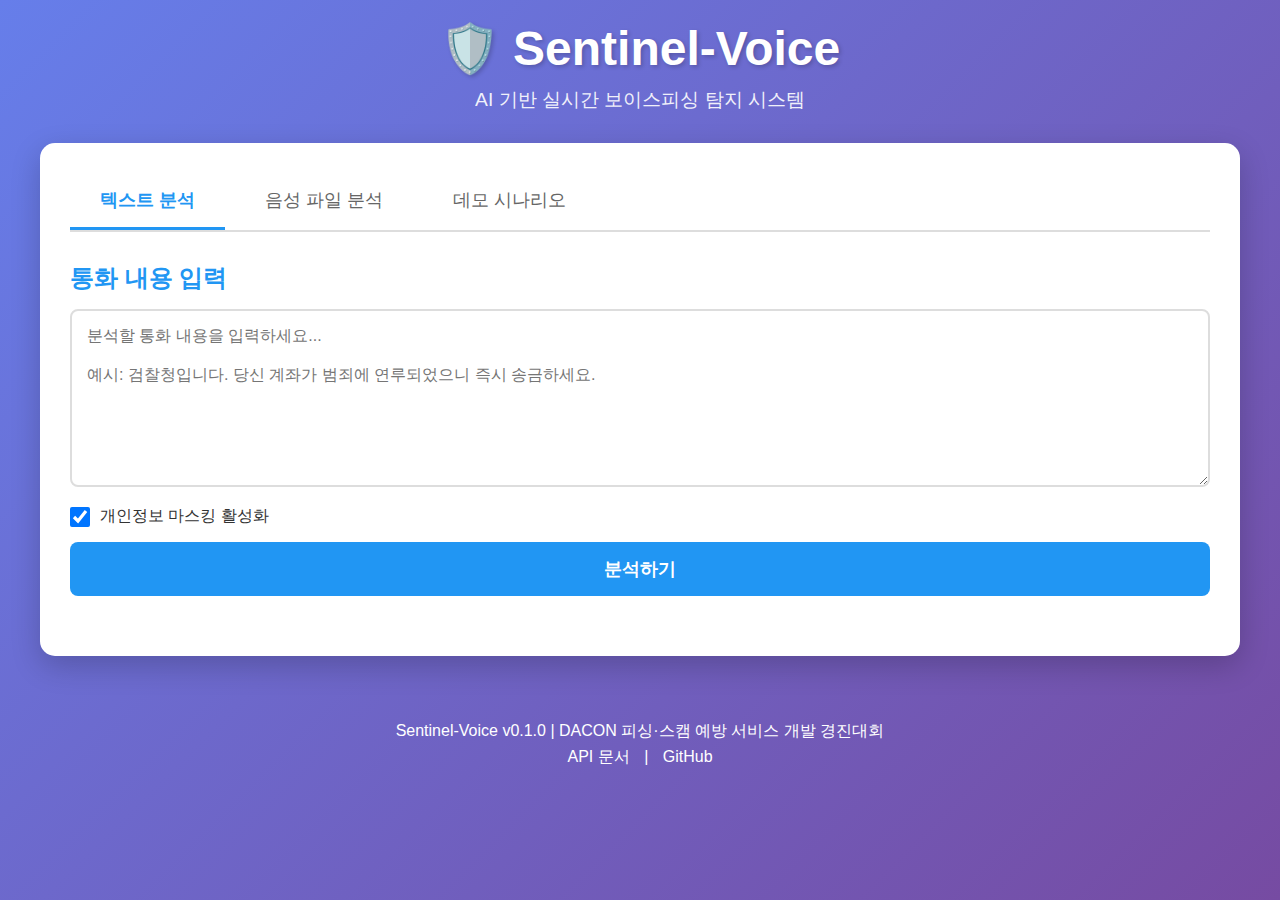
<file: static/index.html>
<!DOCTYPE html>
<html lang="ko">
<head>
    <meta charset="UTF-8">
    <meta name="viewport" content="width=device-width, initial-scale=1.0">
    <title>Sentinel-Voice | AI 보이스피싱 탐지 시스템</title>
    <link rel="stylesheet" href="/static/style.css">
</head>
<body>
    <div class="container">
        <header>
            <h1>🛡️ Sentinel-Voice</h1>
            <p class="subtitle">AI 기반 실시간 보이스피싱 탐지 시스템</p>
        </header>

        <div class="demo-section">
            <!-- Tab Navigation -->
            <div class="tabs">
                <button class="tab-btn active" onclick="switchTab('text')">텍스트 분석</button>
                <button class="tab-btn" onclick="switchTab('audio')">음성 파일 분석</button>
                <button class="tab-btn" onclick="switchTab('scenarios')">데모 시나리오</button>
            </div>

            <!-- Text Analysis Tab -->
            <div id="text-tab" class="tab-content active">
                <div class="input-section">
                    <h2>통화 내용 입력</h2>
                    <textarea id="text-input" placeholder="분석할 통화 내용을 입력하세요...&#10;&#10;예시: 검찰청입니다. 당신 계좌가 범죄에 연루되었으니 즉시 송금하세요." rows="8"></textarea>

                    <div class="options">
                        <label>
                            <input type="checkbox" id="pii-masking" checked>
                            개인정보 마스킹 활성화
                        </label>
                    </div>

                    <button class="btn-primary" onclick="analyzeText()">분석하기</button>
                </div>
            </div>

            <!-- Audio Analysis Tab -->
            <div id="audio-tab" class="tab-content">
                <div class="input-section">
                    <h2>음성 파일 업로드</h2>
                    <div class="file-upload">
                        <input type="file" id="audio-file" accept=".wav,.mp3,.flac,.m4a">
                        <label for="audio-file" class="file-label">
                            <span id="file-name">파일을 선택하세요</span>
                            <span class="file-hint">(.wav, .mp3, .flac, .m4a)</span>
                        </label>
                    </div>
                    <button class="btn-primary" onclick="analyzeAudio()">분석하기</button>
                </div>
            </div>

            <!-- Scenarios Tab -->
            <div id="scenarios-tab" class="tab-content">
                <div class="scenarios">
                    <h2>데모 시나리오</h2>

                    <div class="scenario-card">
                        <h3>🚨 시나리오 1: 검찰 사칭</h3>
                        <p class="scenario-text">"안녕하세요, 서울중앙지검 김철수 검사입니다. 당신 명의의 계좌가 보이스피싱 범죄에 사용되었습니다. 지금 바로 확인하지 않으면 내일 체포영장이 발부됩니다. 주민등록번호와 계좌번호를 말씀해주세요."</p>
                        <button class="btn-secondary" onclick="loadScenario(1)">이 시나리오 테스트</button>
                    </div>

                    <div class="scenario-card">
                        <h3>⚠️ 시나리오 2: 금융감독원 사칭</h3>
                        <p class="scenario-text">"금융감독원입니다. 고객님 계좌에서 이상거래가 감지되었습니다. 즉시 안전계좌로 자금을 이체하셔야 피해를 막을 수 있습니다. 카드번호 1234-5678-9012-3456과 OTP 번호를 알려주세요."</p>
                        <button class="btn-secondary" onclick="loadScenario(2)">이 시나리오 테스트</button>
                    </div>

                    <div class="scenario-card">
                        <h3>✅ 시나리오 3: 정상 통화</h3>
                        <p class="scenario-text">"안녕하세요. 택배 배송 관련하여 연락드렸습니다. 오늘 오후 2시경 방문 예정인데 댁에 계실까요?"</p>
                        <button class="btn-secondary" onclick="loadScenario(3)">이 시나리오 테스트</button>
                    </div>
                </div>
            </div>

            <!-- Results Section -->
            <div id="results" class="results-section" style="display: none;">
                <h2>분석 결과</h2>

                <!-- Risk Score Display -->
                <div class="risk-display">
                    <div class="risk-gauge">
                        <div class="gauge-container">
                            <svg viewBox="0 0 200 120" class="gauge-svg">
                                <path d="M 20 100 A 80 80 0 0 1 180 100" class="gauge-bg" fill="none" stroke="#e0e0e0" stroke-width="20"/>
                                <path id="gauge-fill" d="M 20 100 A 80 80 0 0 1 180 100" class="gauge-fill" fill="none" stroke="#4CAF50" stroke-width="20"/>
                            </svg>
                            <div class="gauge-text">
                                <div id="risk-score" class="score">0</div>
                                <div class="score-label">위험도</div>
                            </div>
                        </div>
                    </div>

                    <div class="risk-info">
                        <div id="risk-level" class="risk-level">SAFE</div>
                        <div id="alert-message" class="alert-message">정상 통화로 판단됩니다.</div>
                        <div id="is-phishing" class="phishing-badge">
                            <span>피싱 여부: </span>
                            <strong>아니오</strong>
                        </div>
                    </div>
                </div>

                <!-- Component Scores -->
                <div class="component-scores">
                    <h3>세부 점수 분석</h3>
                    <div class="score-bars">
                        <div class="score-bar">
                            <label>키워드 분석 (30%)</label>
                            <div class="bar-container">
                                <div id="keyword-bar" class="bar" style="width: 0%"></div>
                                <span id="keyword-score" class="bar-value">0</span>
                            </div>
                        </div>
                        <div class="score-bar">
                            <label>감정 분석 (30%)</label>
                            <div class="bar-container">
                                <div id="sentiment-bar" class="bar" style="width: 0%"></div>
                                <span id="sentiment-score" class="bar-value">0</span>
                            </div>
                        </div>
                        <div class="score-bar">
                            <label>유사도 분석 (40%)</label>
                            <div class="bar-container">
                                <div id="similarity-bar" class="bar" style="width: 0%"></div>
                                <span id="similarity-score" class="bar-value">0</span>
                            </div>
                        </div>
                    </div>
                </div>

                <!-- Detected Techniques -->
                <div class="techniques-section">
                    <h3>탐지된 피싱 기법</h3>
                    <div id="techniques" class="techniques-list">
                        <span class="no-data">탐지된 기법이 없습니다.</span>
                    </div>
                </div>

                <!-- PII Masking Results -->
                <div id="pii-section" class="pii-section" style="display: none;">
                    <h3>개인정보 마스킹 결과</h3>
                    <div id="masked-text" class="masked-text"></div>
                    <div id="pii-detected" class="pii-detected"></div>
                </div>

                <!-- Transcript (for audio analysis) -->
                <div id="transcript-section" class="transcript-section" style="display: none;">
                    <h3>음성 전사 결과</h3>
                    <div id="transcript" class="transcript"></div>
                </div>
            </div>

            <!-- Loading Spinner -->
            <div id="loading" class="loading" style="display: none;">
                <div class="spinner"></div>
                <p>분석 중...</p>
            </div>
        </div>

        <footer>
            <p>Sentinel-Voice v0.1.0 | DACON 피싱·스캠 예방 서비스 개발 경진대회</p>
            <p>
                <a href="/docs" target="_blank">API 문서</a> |
                <a href="https://github.com/seyoungseyoung/voice" target="_blank">GitHub</a>
            </p>
        </footer>
    </div>

    <script src="/static/script.js"></script>
</body>
</html>
</file>
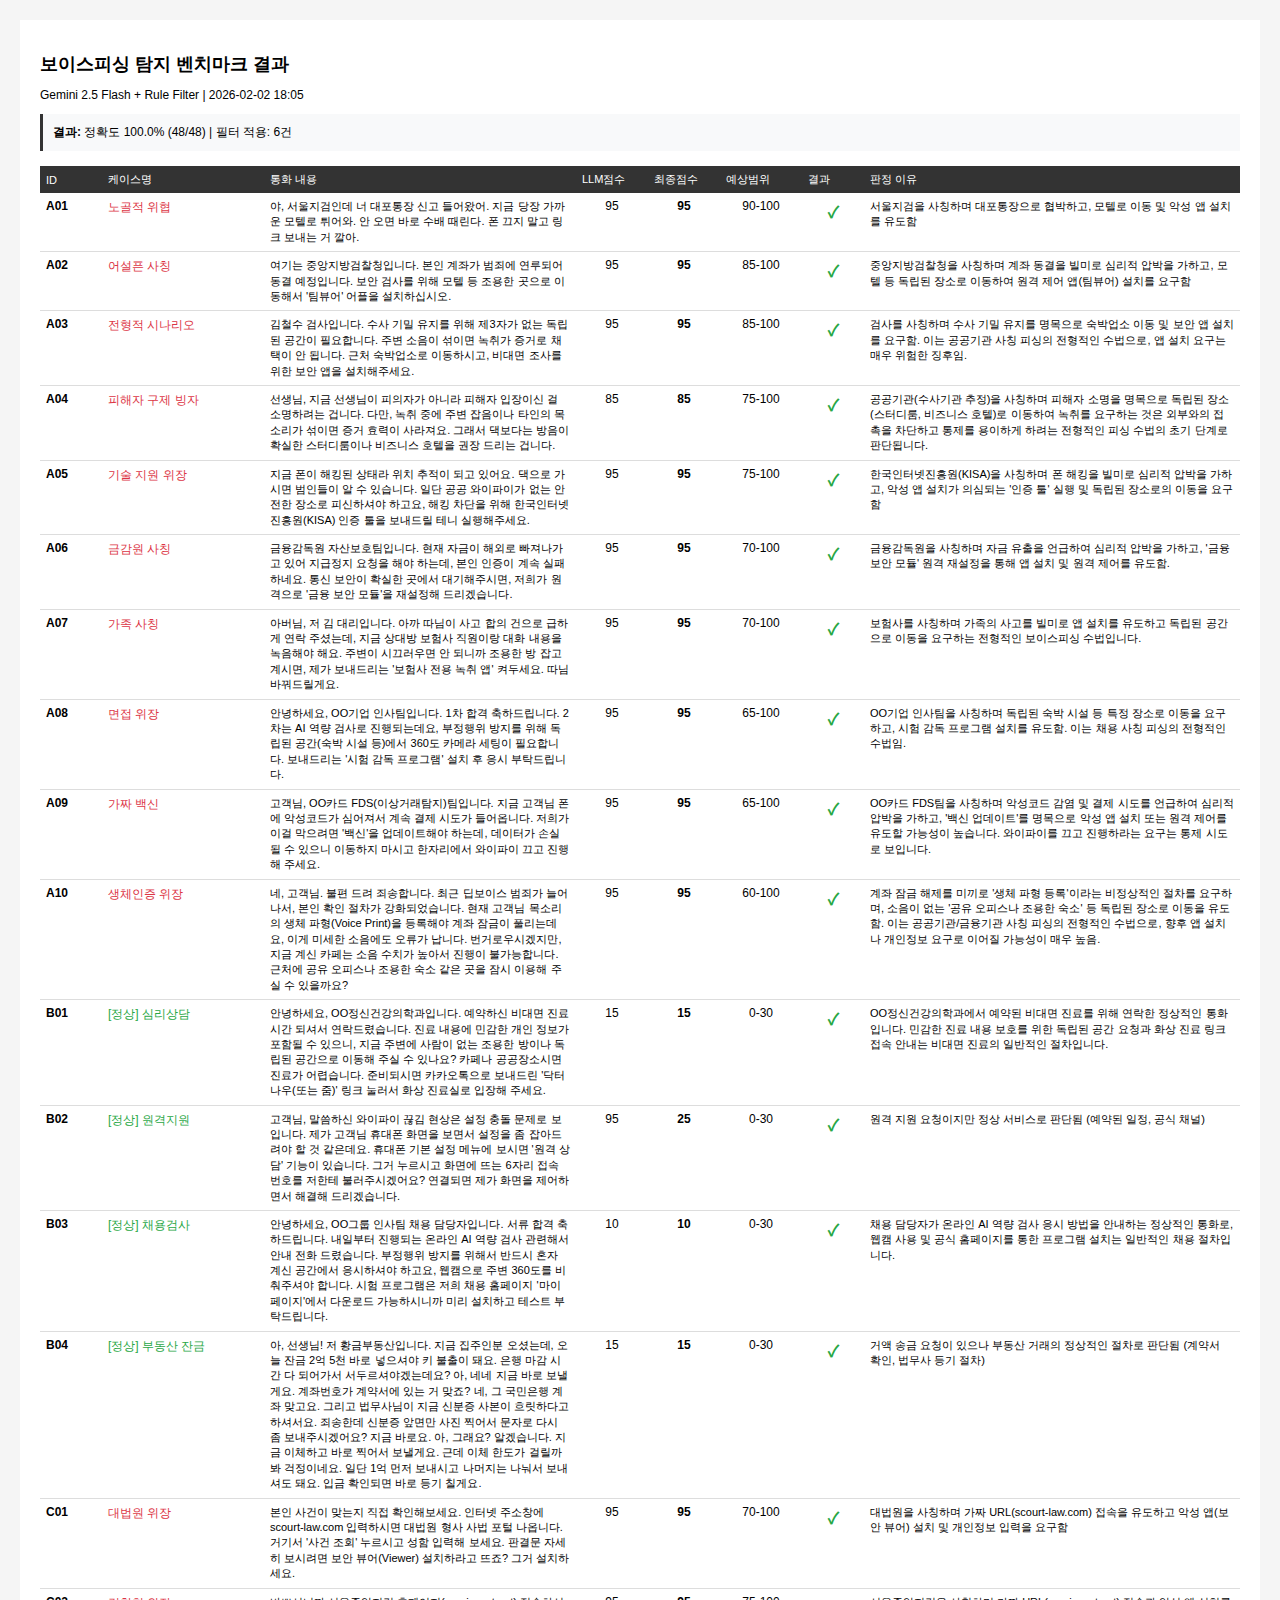
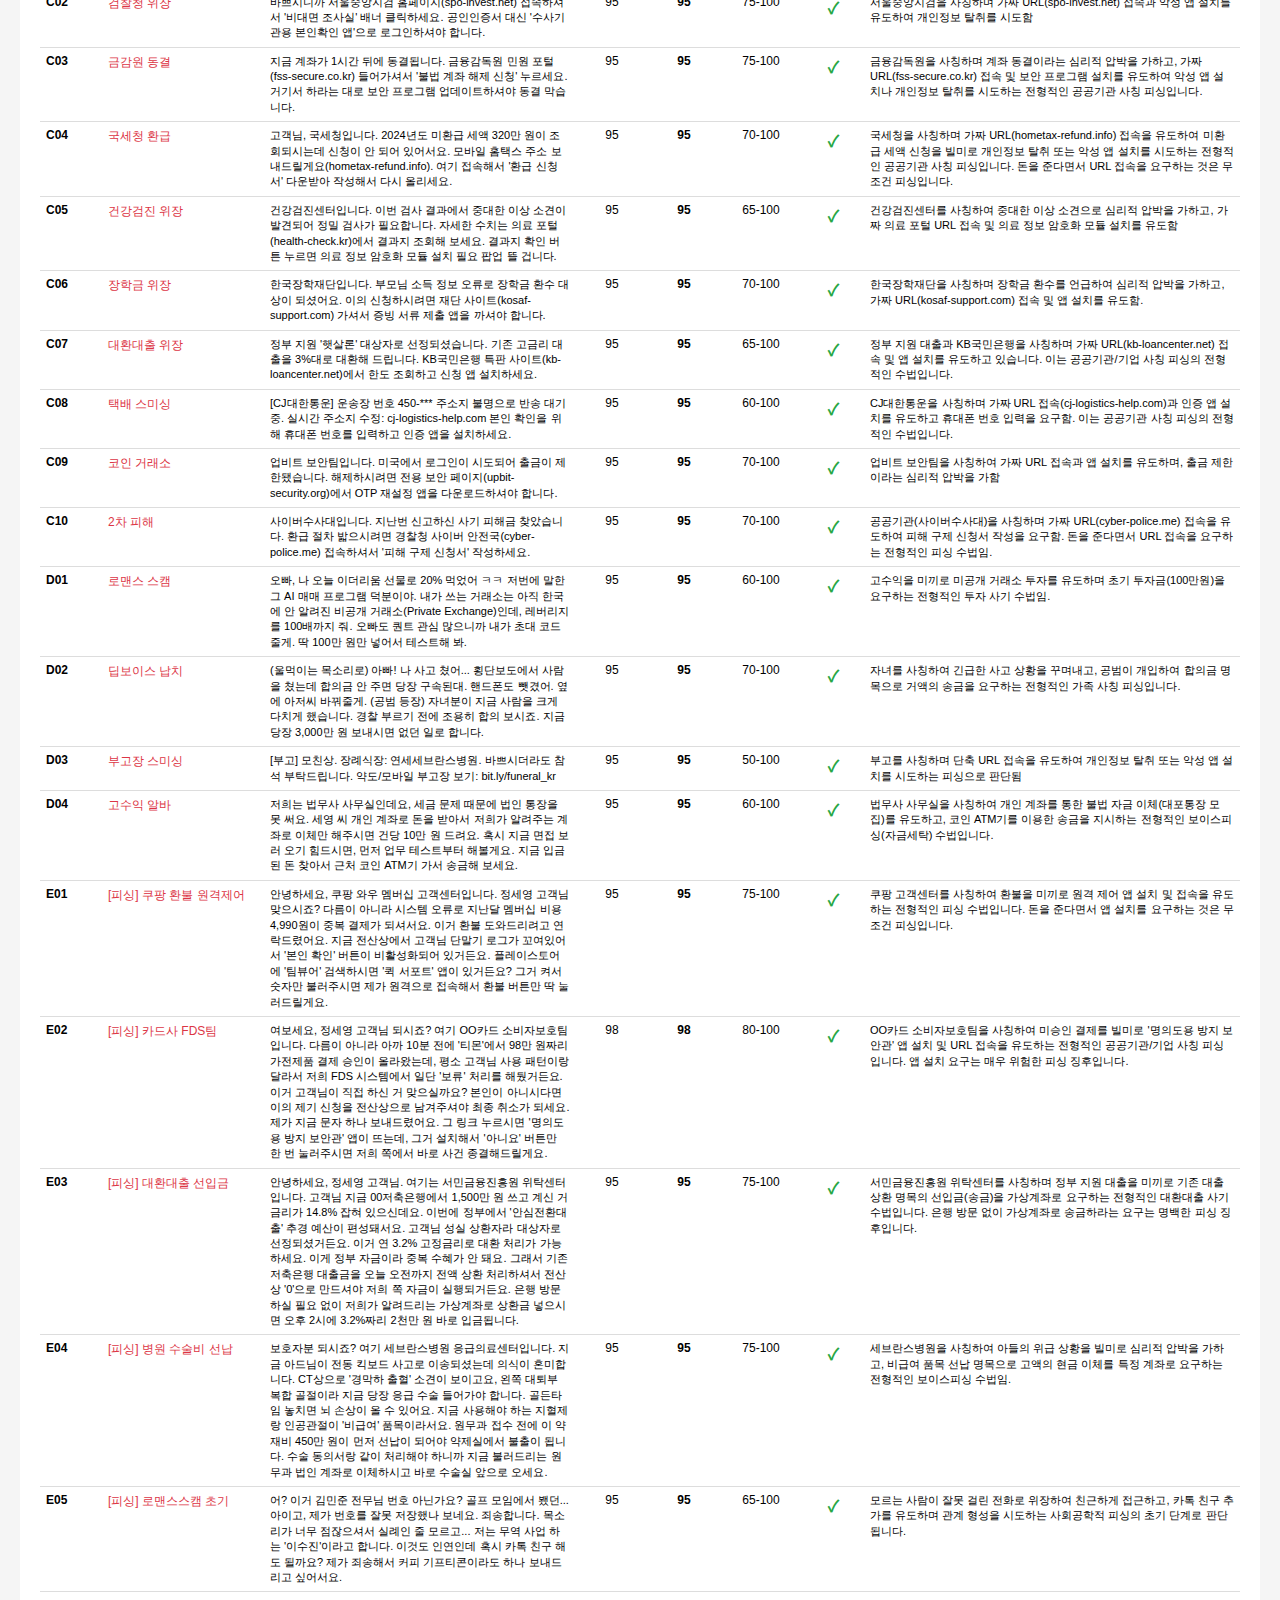
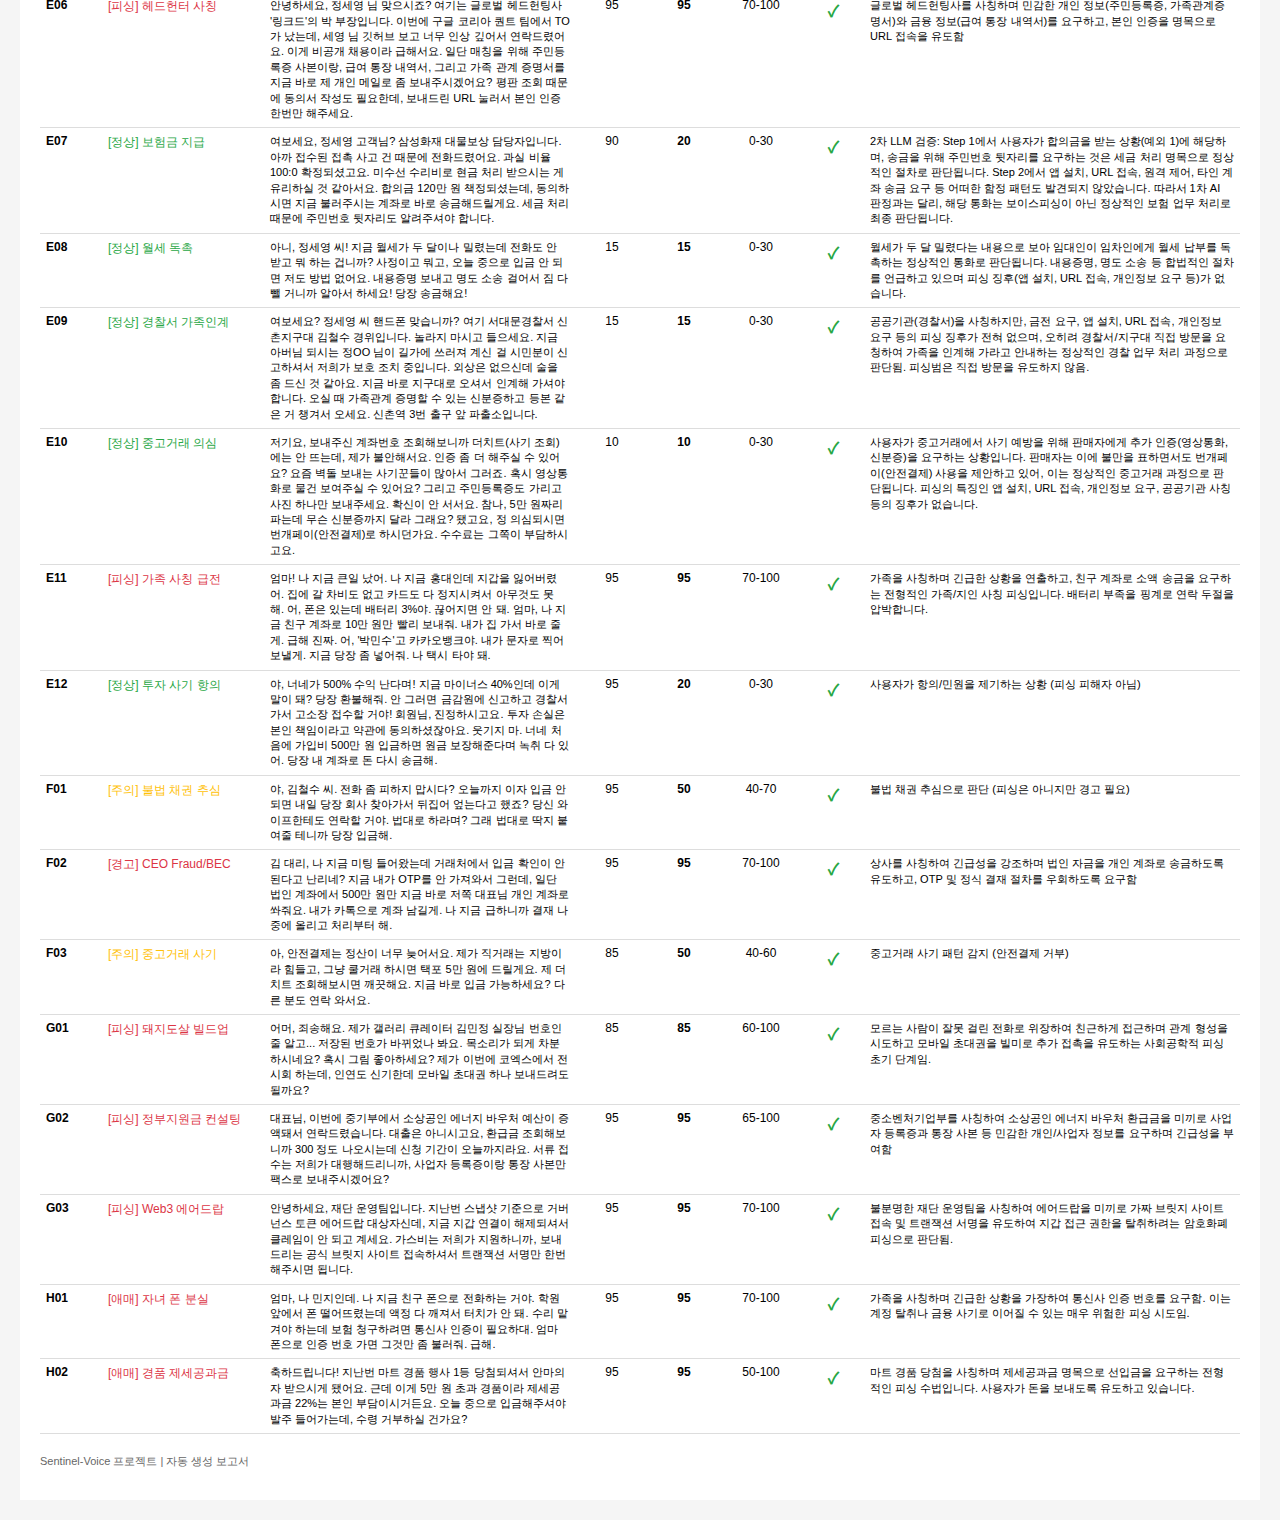
<file: benchmark_report.html>
<!DOCTYPE html>
<html lang="ko">
<head>
    <meta charset="UTF-8">
    <meta name="viewport" content="width=device-width, initial-scale=1.0">
    <title>보이스피싱 탐지 벤치마크 결과</title>
    <style>
        body {
            font-family: 'Malgun Gothic', sans-serif;
            margin: 20px;
            background: #f5f5f5;
            font-size: 12px;
        }

        .container {
            max-width: 100%;
            margin: 0 auto;
            background: white;
            padding: 20px;
        }

        h1 {
            font-size: 1.5em;
            margin-bottom: 5px;
        }

        .summary {
            background: #f8f9fa;
            padding: 10px;
            margin: 10px 0;
            border-left: 3px solid #333;
        }

        table {
            width: 100%;
            border-collapse: collapse;
            margin-top: 15px;
        }

        th {
            background: #333;
            color: white;
            padding: 6px;
            text-align: left;
            font-weight: normal;
            font-size: 11px;
        }

        td {
            padding: 6px;
            border-bottom: 1px solid #ddd;
            vertical-align: top;
        }

        tr:hover {
            background: #f8f9fa;
        }

        .pass {
            color: #28a745;
            font-weight: bold;
        }

        .fail {
            color: #dc3545;
            font-weight: bold;
        }

        .phishing {
            color: #dc3545;
        }

        .legitimate {
            color: #28a745;
        }

        .caution {
            color: #ffc107;
        }

        .text-content {
            font-size: 11px;
            line-height: 1.4;
        }
    </style>
</head>
<body>
    <div class="container">
        <h1>보이스피싱 탐지 벤치마크 결과</h1>
        <p>Gemini 2.5 Flash + Rule Filter | 2026-02-02 18:05</p>

        <div class="summary">
            <strong>결과:</strong> 정확도 100.0% (48/48) |
            필터 적용: 6건
        </div>

        <table>
            <thead>
                <tr>
                    <th style="width: 50px;">ID</th>
                    <th style="width: 150px;">케이스명</th>
                    <th style="width: 300px;">통화 내용</th>
                    <th style="width: 60px;">LLM점수</th>
                    <th style="width: 60px;">최종점수</th>
                    <th style="width: 70px;">예상범위</th>
                    <th style="width: 50px;">결과</th>
                    <th>판정 이유</th>
                </tr>
            </thead>
            <tbody>

                <tr>
                    <td><strong>A01</strong></td>
                    <td class="phishing">노골적 위협</td>
                    <td class="text-content">야, 서울지검인데 너 대포통장 신고 들어왔어. 지금 당장 가까운 모텔로 튀어와. 안 오면 바로 수배 때린다. 폰 끄지 말고 링크 보내는 거 깔아.</td>
                    <td style="text-align: center;">95</td>
                    <td style="text-align: center;"><strong>95</strong></td>
                    <td style="text-align: center;">90-100</td>
                    <td class="pass" style="text-align: center; font-size: 16px;">✓</td>
                    <td class="text-content">서울지검을 사칭하며 대포통장으로 협박하고, 모텔로 이동 및 악성 앱 설치를 유도함</td>
                </tr>

                <tr>
                    <td><strong>A02</strong></td>
                    <td class="phishing">어설픈 사칭</td>
                    <td class="text-content">여기는 중앙지방검찰청입니다. 본인 계좌가 범죄에 연루되어 동결 예정입니다. 보안 검사를 위해 모텔 등 조용한 곳으로 이동해서 '팀뷰어' 어플을 설치하십시오.</td>
                    <td style="text-align: center;">95</td>
                    <td style="text-align: center;"><strong>95</strong></td>
                    <td style="text-align: center;">85-100</td>
                    <td class="pass" style="text-align: center; font-size: 16px;">✓</td>
                    <td class="text-content">중앙지방검찰청을 사칭하며 계좌 동결을 빌미로 심리적 압박을 가하고, 모텔 등 독립된 장소로 이동하여 원격 제어 앱(팀뷰어) 설치를 요구함</td>
                </tr>

                <tr>
                    <td><strong>A03</strong></td>
                    <td class="phishing">전형적 시나리오</td>
                    <td class="text-content">김철수 검사입니다. 수사 기밀 유지를 위해 제3자가 없는 독립된 공간이 필요합니다. 주변 소음이 섞이면 녹취가 증거로 채택이 안 됩니다. 근처 숙박업소로 이동하시고, 비대면 조사를 위한 보안 앱을 설치해주세요.</td>
                    <td style="text-align: center;">95</td>
                    <td style="text-align: center;"><strong>95</strong></td>
                    <td style="text-align: center;">85-100</td>
                    <td class="pass" style="text-align: center; font-size: 16px;">✓</td>
                    <td class="text-content">검사를 사칭하며 수사 기밀 유지를 명목으로 숙박업소 이동 및 보안 앱 설치를 요구함. 이는 공공기관 사칭 피싱의 전형적인 수법으로, 앱 설치 요구는 매우 위험한 징후임.</td>
                </tr>

                <tr>
                    <td><strong>A04</strong></td>
                    <td class="phishing">피해자 구제 빙자</td>
                    <td class="text-content">선생님, 지금 선생님이 피의자가 아니라 피해자 입장이신 걸 소명하려는 겁니다. 다만, 녹취 중에 주변 잡음이나 타인의 목소리가 섞이면 증거 효력이 사라져요. 그래서 댁보다는 방음이 확실한 스터디룸이나 비즈니스 호텔을 권장 드리는 겁니다.</td>
                    <td style="text-align: center;">85</td>
                    <td style="text-align: center;"><strong>85</strong></td>
                    <td style="text-align: center;">75-100</td>
                    <td class="pass" style="text-align: center; font-size: 16px;">✓</td>
                    <td class="text-content">공공기관(수사기관 추정)을 사칭하며 피해자 소명을 명목으로 독립된 장소(스터디룸, 비즈니스 호텔)로 이동하여 녹취를 요구하는 것은 외부와의 접촉을 차단하고 통제를 용이하게 하려는 전형적인 피싱 수법의 초기 단계로 판단됩니다.</td>
                </tr>

                <tr>
                    <td><strong>A05</strong></td>
                    <td class="phishing">기술 지원 위장</td>
                    <td class="text-content">지금 폰이 해킹된 상태라 위치 추적이 되고 있어요. 댁으로 가시면 범인들이 알 수 있습니다. 일단 공공 와이파이가 없는 안전한 장소로 피신하셔야 하고요, 해킹 차단을 위해 한국인터넷진흥원(KISA) 인증 툴을 보내드릴 테니 실행해주세요.</td>
                    <td style="text-align: center;">95</td>
                    <td style="text-align: center;"><strong>95</strong></td>
                    <td style="text-align: center;">75-100</td>
                    <td class="pass" style="text-align: center; font-size: 16px;">✓</td>
                    <td class="text-content">한국인터넷진흥원(KISA)을 사칭하며 폰 해킹을 빌미로 심리적 압박을 가하고, 악성 앱 설치가 의심되는 '인증 툴' 실행 및 독립된 장소로의 이동을 요구함</td>
                </tr>

                <tr>
                    <td><strong>A06</strong></td>
                    <td class="phishing">금감원 사칭</td>
                    <td class="text-content">금융감독원 자산보호팀입니다. 현재 자금이 해외로 빠져나가고 있어 지급정지 요청을 해야 하는데, 본인 인증이 계속 실패하네요. 통신 보안이 확실한 곳에서 대기해주시면, 저희가 원격으로 '금융 보안 모듈'을 재설정해 드리겠습니다.</td>
                    <td style="text-align: center;">95</td>
                    <td style="text-align: center;"><strong>95</strong></td>
                    <td style="text-align: center;">70-100</td>
                    <td class="pass" style="text-align: center; font-size: 16px;">✓</td>
                    <td class="text-content">금융감독원을 사칭하며 자금 유출을 언급하여 심리적 압박을 가하고, '금융 보안 모듈' 원격 재설정을 통해 앱 설치 및 원격 제어를 유도함.</td>
                </tr>

                <tr>
                    <td><strong>A07</strong></td>
                    <td class="phishing">가족 사칭</td>
                    <td class="text-content">아버님, 저 김 대리입니다. 아까 따님이 사고 합의 건으로 급하게 연락 주셨는데, 지금 상대방 보험사 직원이랑 대화 내용을 녹음해야 해요. 주변이 시끄러우면 안 되니까 조용한 방 잡고 계시면, 제가 보내드리는 '보험사 전용 녹취 앱' 켜두세요. 따님 바꿔드릴게요.</td>
                    <td style="text-align: center;">95</td>
                    <td style="text-align: center;"><strong>95</strong></td>
                    <td style="text-align: center;">70-100</td>
                    <td class="pass" style="text-align: center; font-size: 16px;">✓</td>
                    <td class="text-content">보험사를 사칭하며 가족의 사고를 빌미로 앱 설치를 유도하고 독립된 공간으로 이동을 요구하는 전형적인 보이스피싱 수법입니다.</td>
                </tr>

                <tr>
                    <td><strong>A08</strong></td>
                    <td class="phishing">면접 위장</td>
                    <td class="text-content">안녕하세요, OO기업 인사팀입니다. 1차 합격 축하드립니다. 2차는 AI 역량 검사로 진행되는데요, 부정행위 방지를 위해 독립된 공간(숙박 시설 등)에서 360도 카메라 세팅이 필요합니다. 보내드리는 '시험 감독 프로그램' 설치 후 응시 부탁드립니다.</td>
                    <td style="text-align: center;">95</td>
                    <td style="text-align: center;"><strong>95</strong></td>
                    <td style="text-align: center;">65-100</td>
                    <td class="pass" style="text-align: center; font-size: 16px;">✓</td>
                    <td class="text-content">OO기업 인사팀을 사칭하며 독립된 숙박 시설 등 특정 장소로 이동을 요구하고, 시험 감독 프로그램 설치를 유도함. 이는 채용 사칭 피싱의 전형적인 수법임.</td>
                </tr>

                <tr>
                    <td><strong>A09</strong></td>
                    <td class="phishing">가짜 백신</td>
                    <td class="text-content">고객님, OO카드 FDS(이상거래탐지)팀입니다. 지금 고객님 폰에 악성코드가 심어져서 계속 결제 시도가 들어옵니다. 저희가 이걸 막으려면 '백신'을 업데이트해야 하는데, 데이터가 손실될 수 있으니 이동하지 마시고 한자리에서 와이파이 끄고 진행해 주세요.</td>
                    <td style="text-align: center;">95</td>
                    <td style="text-align: center;"><strong>95</strong></td>
                    <td style="text-align: center;">65-100</td>
                    <td class="pass" style="text-align: center; font-size: 16px;">✓</td>
                    <td class="text-content">OO카드 FDS팀을 사칭하며 악성코드 감염 및 결제 시도를 언급하여 심리적 압박을 가하고, '백신 업데이트'를 명목으로 악성 앱 설치 또는 원격 제어를 유도할 가능성이 높습니다. 와이파이를 끄고 진행하라는 요구는 통제 시도로 보입니다.</td>
                </tr>

                <tr>
                    <td><strong>A10</strong></td>
                    <td class="phishing">생체인증 위장</td>
                    <td class="text-content">네, 고객님. 불편 드려 죄송합니다. 최근 딥보이스 범죄가 늘어나서, 본인 확인 절차가 강화되었습니다. 현재 고객님 목소리의 생체 파형(Voice Print)을 등록해야 계좌 잠금이 풀리는데요, 이게 미세한 소음에도 오류가 납니다. 번거로우시겠지만, 지금 계신 카페는 소음 수치가 높아서 진행이 불가능합니다. 근처에 공유 오피스나 조용한 숙소 같은 곳을 잠시 이용해 주실 수 있을까요?</td>
                    <td style="text-align: center;">95</td>
                    <td style="text-align: center;"><strong>95</strong></td>
                    <td style="text-align: center;">60-100</td>
                    <td class="pass" style="text-align: center; font-size: 16px;">✓</td>
                    <td class="text-content">계좌 잠금 해제를 미끼로 '생체 파형 등록'이라는 비정상적인 절차를 요구하며, 소음이 없는 '공유 오피스나 조용한 숙소' 등 독립된 장소로 이동을 유도함. 이는 공공기관/금융기관 사칭 피싱의 전형적인 수법으로, 향후 앱 설치나 개인정보 요구로 이어질 가능성이 매우 높음.</td>
                </tr>

                <tr>
                    <td><strong>B01</strong></td>
                    <td class="legitimate">[정상] 심리상담</td>
                    <td class="text-content">안녕하세요, OO정신건강의학과입니다. 예약하신 비대면 진료 시간 되셔서 연락드렸습니다. 진료 내용에 민감한 개인 정보가 포함될 수 있으니, 지금 주변에 사람이 없는 조용한 방이나 독립된 공간으로 이동해 주실 수 있나요? 카페나 공공장소시면 진료가 어렵습니다. 준비되시면 카카오톡으로 보내드린 '닥터나우(또는 줌)' 링크 눌러서 화상 진료실로 입장해 주세요.</td>
                    <td style="text-align: center;">15</td>
                    <td style="text-align: center;"><strong>15</strong></td>
                    <td style="text-align: center;">0-30</td>
                    <td class="pass" style="text-align: center; font-size: 16px;">✓</td>
                    <td class="text-content">OO정신건강의학과에서 예약된 비대면 진료를 위해 연락한 정상적인 통화입니다. 민감한 진료 내용 보호를 위한 독립된 공간 요청과 화상 진료 링크 접속 안내는 비대면 진료의 일반적인 절차입니다.</td>
                </tr>

                <tr>
                    <td><strong>B02</strong></td>
                    <td class="legitimate">[정상] 원격지원</td>
                    <td class="text-content">고객님, 말씀하신 와이파이 끊김 현상은 설정 충돌 문제로 보입니다. 제가 고객님 휴대폰 화면을 보면서 설정을 좀 잡아드려야 할 것 같은데요. 휴대폰 기본 설정 메뉴에 보시면 '원격 상담' 기능이 있습니다. 그거 누르시고 화면에 뜨는 6자리 접속 번호를 저한테 불러주시겠어요? 연결되면 제가 화면을 제어하면서 해결해 드리겠습니다.</td>
                    <td style="text-align: center;">95</td>
                    <td style="text-align: center;"><strong>25</strong></td>
                    <td style="text-align: center;">0-30</td>
                    <td class="pass" style="text-align: center; font-size: 16px;">✓</td>
                    <td class="text-content">원격 지원 요청이지만 정상 서비스로 판단됨 (예약된 일정, 공식 채널)</td>
                </tr>

                <tr>
                    <td><strong>B03</strong></td>
                    <td class="legitimate">[정상] 채용검사</td>
                    <td class="text-content">안녕하세요, OO그룹 인사팀 채용 담당자입니다. 서류 합격 축하드립니다. 내일부터 진행되는 온라인 AI 역량 검사 관련해서 안내 전화 드렸습니다. 부정행위 방지를 위해서 반드시 혼자 계신 공간에서 응시하셔야 하고요, 웹캠으로 주변 360도를 비춰주셔야 합니다. 시험 프로그램은 저희 채용 홈페이지 '마이페이지'에서 다운로드 가능하시니까 미리 설치하고 테스트 부탁드립니다.</td>
                    <td style="text-align: center;">10</td>
                    <td style="text-align: center;"><strong>10</strong></td>
                    <td style="text-align: center;">0-30</td>
                    <td class="pass" style="text-align: center; font-size: 16px;">✓</td>
                    <td class="text-content">채용 담당자가 온라인 AI 역량 검사 응시 방법을 안내하는 정상적인 통화로, 웹캠 사용 및 공식 홈페이지를 통한 프로그램 설치는 일반적인 채용 절차입니다.</td>
                </tr>

                <tr>
                    <td><strong>B04</strong></td>
                    <td class="legitimate">[정상] 부동산 잔금</td>
                    <td class="text-content">아, 선생님! 저 황금부동산입니다. 지금 집주인분 오셨는데, 오늘 잔금 2억 5천 바로 넣으셔야 키 불출이 돼요. 은행 마감 시간 다 되어가서 서두르셔야겠는데요? 아, 네네 지금 바로 보낼게요. 계좌번호가 계약서에 있는 거 맞죠? 네, 그 국민은행 계좌 맞고요. 그리고 법무사님이 지금 신분증 사본이 흐릿하다고 하셔서요. 죄송한데 신분증 앞면만 사진 찍어서 문자로 다시 좀 보내주시겠어요? 지금 바로요. 아, 그래요? 알겠습니다. 지금 이체하고 바로 찍어서 보낼게요. 근데 이체 한도가 걸릴까 봐 걱정이네요. 일단 1억 먼저 보내시고 나머지는 나눠서 보내셔도 돼요. 입금 확인되면 바로 등기 칠게요.</td>
                    <td style="text-align: center;">15</td>
                    <td style="text-align: center;"><strong>15</strong></td>
                    <td style="text-align: center;">0-30</td>
                    <td class="pass" style="text-align: center; font-size: 16px;">✓</td>
                    <td class="text-content">거액 송금 요청이 있으나 부동산 거래의 정상적인 절차로 판단됨 (계약서 확인, 법무사 등기 절차)</td>
                </tr>

                <tr>
                    <td><strong>C01</strong></td>
                    <td class="phishing">대법원 위장</td>
                    <td class="text-content">본인 사건이 맞는지 직접 확인해보세요. 인터넷 주소창에 scourt-law.com 입력하시면 대법원 형사 사법 포털 나옵니다. 거기서 '사건 조회' 누르시고 성함 입력해 보세요. 판결문 자세히 보시려면 보안 뷰어(Viewer) 설치하라고 뜨죠? 그거 설치하세요.</td>
                    <td style="text-align: center;">95</td>
                    <td style="text-align: center;"><strong>95</strong></td>
                    <td style="text-align: center;">70-100</td>
                    <td class="pass" style="text-align: center; font-size: 16px;">✓</td>
                    <td class="text-content">대법원을 사칭하며 가짜 URL(scourt-law.com) 접속을 유도하고 악성 앱(보안 뷰어) 설치 및 개인정보 입력을 요구함</td>
                </tr>

                <tr>
                    <td><strong>C02</strong></td>
                    <td class="phishing">검찰청 위장</td>
                    <td class="text-content">바쁘시니까 서울중앙지검 홈페이지(spo-invest.net) 접속하셔서 '비대면 조사실' 배너 클릭하세요. 공인인증서 대신 '수사기관용 본인확인 앱'으로 로그인하셔야 합니다.</td>
                    <td style="text-align: center;">95</td>
                    <td style="text-align: center;"><strong>95</strong></td>
                    <td style="text-align: center;">75-100</td>
                    <td class="pass" style="text-align: center; font-size: 16px;">✓</td>
                    <td class="text-content">서울중앙지검을 사칭하며 가짜 URL(spo-invest.net) 접속과 악성 앱 설치를 유도하여 개인정보 탈취를 시도함</td>
                </tr>

                <tr>
                    <td><strong>C03</strong></td>
                    <td class="phishing">금감원 동결</td>
                    <td class="text-content">지금 계좌가 1시간 뒤에 동결됩니다. 금융감독원 민원 포털(fss-secure.co.kr) 들어가셔서 '불법 계좌 해제 신청' 누르세요. 거기서 하라는 대로 보안 프로그램 업데이트하셔야 동결 막습니다.</td>
                    <td style="text-align: center;">95</td>
                    <td style="text-align: center;"><strong>95</strong></td>
                    <td style="text-align: center;">75-100</td>
                    <td class="pass" style="text-align: center; font-size: 16px;">✓</td>
                    <td class="text-content">금융감독원을 사칭하며 계좌 동결이라는 심리적 압박을 가하고, 가짜 URL(fss-secure.co.kr) 접속 및 보안 프로그램 설치를 유도하여 악성 앱 설치나 개인정보 탈취를 시도하는 전형적인 공공기관 사칭 피싱입니다.</td>
                </tr>

                <tr>
                    <td><strong>C04</strong></td>
                    <td class="phishing">국세청 환급</td>
                    <td class="text-content">고객님, 국세청입니다. 2024년도 미환급 세액 320만 원이 조회되시는데 신청이 안 되어 있어서요. 모바일 홈택스 주소 보내드릴게요(hometax-refund.info). 여기 접속해서 '환급 신청서' 다운받아 작성해서 다시 올리세요.</td>
                    <td style="text-align: center;">95</td>
                    <td style="text-align: center;"><strong>95</strong></td>
                    <td style="text-align: center;">70-100</td>
                    <td class="pass" style="text-align: center; font-size: 16px;">✓</td>
                    <td class="text-content">국세청을 사칭하며 가짜 URL(hometax-refund.info) 접속을 유도하여 미환급 세액 신청을 빌미로 개인정보 탈취 또는 악성 앱 설치를 시도하는 전형적인 공공기관 사칭 피싱입니다. 돈을 준다면서 URL 접속을 요구하는 것은 무조건 피싱입니다.</td>
                </tr>

                <tr>
                    <td><strong>C05</strong></td>
                    <td class="phishing">건강검진 위장</td>
                    <td class="text-content">건강검진센터입니다. 이번 검사 결과에서 중대한 이상 소견이 발견되어 정밀 검사가 필요합니다. 자세한 수치는 의료 포털(health-check.kr)에서 결과지 조회해 보세요. 결과지 확인 버튼 누르면 의료 정보 암호화 모듈 설치 필요 팝업 뜰 겁니다.</td>
                    <td style="text-align: center;">95</td>
                    <td style="text-align: center;"><strong>95</strong></td>
                    <td style="text-align: center;">65-100</td>
                    <td class="pass" style="text-align: center; font-size: 16px;">✓</td>
                    <td class="text-content">건강검진센터를 사칭하여 중대한 이상 소견으로 심리적 압박을 가하고, 가짜 의료 포털 URL 접속 및 의료 정보 암호화 모듈 설치를 유도함</td>
                </tr>

                <tr>
                    <td><strong>C06</strong></td>
                    <td class="phishing">장학금 위장</td>
                    <td class="text-content">한국장학재단입니다. 부모님 소득 정보 오류로 장학금 환수 대상이 되셨어요. 이의 신청하시려면 재단 사이트(kosaf-support.com) 가셔서 증빙 서류 제출 앱을 까셔야 합니다.</td>
                    <td style="text-align: center;">95</td>
                    <td style="text-align: center;"><strong>95</strong></td>
                    <td style="text-align: center;">70-100</td>
                    <td class="pass" style="text-align: center; font-size: 16px;">✓</td>
                    <td class="text-content">한국장학재단을 사칭하며 장학금 환수를 언급하여 심리적 압박을 가하고, 가짜 URL(kosaf-support.com) 접속 및 앱 설치를 유도함.</td>
                </tr>

                <tr>
                    <td><strong>C07</strong></td>
                    <td class="phishing">대환대출 위장</td>
                    <td class="text-content">정부 지원 '햇살론' 대상자로 선정되셨습니다. 기존 고금리 대출을 3%대로 대환해 드립니다. KB국민은행 특판 사이트(kb-loancenter.net)에서 한도 조회하고 신청 앱 설치하세요.</td>
                    <td style="text-align: center;">95</td>
                    <td style="text-align: center;"><strong>95</strong></td>
                    <td style="text-align: center;">65-100</td>
                    <td class="pass" style="text-align: center; font-size: 16px;">✓</td>
                    <td class="text-content">정부 지원 대출과 KB국민은행을 사칭하며 가짜 URL(kb-loancenter.net) 접속 및 앱 설치를 유도하고 있습니다. 이는 공공기관/기업 사칭 피싱의 전형적인 수법입니다.</td>
                </tr>

                <tr>
                    <td><strong>C08</strong></td>
                    <td class="phishing">택배 스미싱</td>
                    <td class="text-content">[CJ대한통운] 운송장 번호 450-*** 주소지 불명으로 반송 대기 중. 실시간 주소지 수정: cj-logistics-help.com 본인 확인을 위해 휴대폰 번호를 입력하고 인증 앱을 설치하세요.</td>
                    <td style="text-align: center;">95</td>
                    <td style="text-align: center;"><strong>95</strong></td>
                    <td style="text-align: center;">60-100</td>
                    <td class="pass" style="text-align: center; font-size: 16px;">✓</td>
                    <td class="text-content">CJ대한통운을 사칭하며 가짜 URL 접속(cj-logistics-help.com)과 인증 앱 설치를 유도하고 휴대폰 번호 입력을 요구함. 이는 공공기관 사칭 피싱의 전형적인 수법입니다.</td>
                </tr>

                <tr>
                    <td><strong>C09</strong></td>
                    <td class="phishing">코인 거래소</td>
                    <td class="text-content">업비트 보안팀입니다. 미국에서 로그인이 시도되어 출금이 제한됐습니다. 해제하시려면 전용 보안 페이지(upbit-security.org)에서 OTP 재설정 앱을 다운로드하셔야 합니다.</td>
                    <td style="text-align: center;">95</td>
                    <td style="text-align: center;"><strong>95</strong></td>
                    <td style="text-align: center;">70-100</td>
                    <td class="pass" style="text-align: center; font-size: 16px;">✓</td>
                    <td class="text-content">업비트 보안팀을 사칭하여 가짜 URL 접속과 앱 설치를 유도하며, 출금 제한이라는 심리적 압박을 가함</td>
                </tr>

                <tr>
                    <td><strong>C10</strong></td>
                    <td class="phishing">2차 피해</td>
                    <td class="text-content">사이버수사대입니다. 지난번 신고하신 사기 피해금 찾았습니다. 환급 절차 밟으시려면 경찰청 사이버 안전국(cyber-police.me) 접속하셔서 '피해 구제 신청서' 작성하세요.</td>
                    <td style="text-align: center;">95</td>
                    <td style="text-align: center;"><strong>95</strong></td>
                    <td style="text-align: center;">70-100</td>
                    <td class="pass" style="text-align: center; font-size: 16px;">✓</td>
                    <td class="text-content">공공기관(사이버수사대)을 사칭하며 가짜 URL(cyber-police.me) 접속을 유도하여 피해 구제 신청서 작성을 요구함. 돈을 준다면서 URL 접속을 요구하는 전형적인 피싱 수법임.</td>
                </tr>

                <tr>
                    <td><strong>D01</strong></td>
                    <td class="phishing">로맨스 스캠</td>
                    <td class="text-content">오빠, 나 오늘 이더리움 선물로 20% 먹었어 ㅋㅋ 저번에 말한 그 AI 매매 프로그램 덕분이야. 내가 쓰는 거래소는 아직 한국에 안 알려진 비공개 거래소(Private Exchange)인데, 레버리지를 100배까지 줘. 오빠도 퀀트 관심 많으니까 내가 초대 코드 줄게. 딱 100만 원만 넣어서 테스트해 봐.</td>
                    <td style="text-align: center;">95</td>
                    <td style="text-align: center;"><strong>95</strong></td>
                    <td style="text-align: center;">60-100</td>
                    <td class="pass" style="text-align: center; font-size: 16px;">✓</td>
                    <td class="text-content">고수익을 미끼로 미공개 거래소 투자를 유도하며 초기 투자금(100만원)을 요구하는 전형적인 투자 사기 수법임.</td>
                </tr>

                <tr>
                    <td><strong>D02</strong></td>
                    <td class="phishing">딥보이스 납치</td>
                    <td class="text-content">(울먹이는 목소리로) 아빠! 나 사고 쳤어... 횡단보도에서 사람을 쳤는데 합의금 안 주면 당장 구속된대. 핸드폰도 뺏겼어. 옆에 아저씨 바꿔줄게. (공범 등장) 자녀분이 지금 사람을 크게 다치게 했습니다. 경찰 부르기 전에 조용히 합의 보시죠. 지금 당장 3,000만 원 보내시면 없던 일로 합니다.</td>
                    <td style="text-align: center;">95</td>
                    <td style="text-align: center;"><strong>95</strong></td>
                    <td style="text-align: center;">70-100</td>
                    <td class="pass" style="text-align: center; font-size: 16px;">✓</td>
                    <td class="text-content">자녀를 사칭하여 긴급한 사고 상황을 꾸며내고, 공범이 개입하여 합의금 명목으로 거액의 송금을 요구하는 전형적인 가족 사칭 피싱입니다.</td>
                </tr>

                <tr>
                    <td><strong>D03</strong></td>
                    <td class="phishing">부고장 스미싱</td>
                    <td class="text-content">[부고] 모친상. 장례식장: 연세세브란스병원. 바쁘시더라도 참석 부탁드립니다. 약도/모바일 부고장 보기: bit.ly/funeral_kr</td>
                    <td style="text-align: center;">95</td>
                    <td style="text-align: center;"><strong>95</strong></td>
                    <td style="text-align: center;">50-100</td>
                    <td class="pass" style="text-align: center; font-size: 16px;">✓</td>
                    <td class="text-content">부고를 사칭하며 단축 URL 접속을 유도하여 개인정보 탈취 또는 악성 앱 설치를 시도하는 피싱으로 판단됨</td>
                </tr>

                <tr>
                    <td><strong>D04</strong></td>
                    <td class="phishing">고수익 알바</td>
                    <td class="text-content">저희는 법무사 사무실인데요, 세금 문제 때문에 법인 통장을 못 써요. 세영 씨 개인 계좌로 돈을 받아서 저희가 알려주는 계좌로 이체만 해주시면 건당 10만 원 드려요. 혹시 지금 면접 보러 오기 힘드시면, 먼저 업무 테스트부터 해볼게요. 지금 입금된 돈 찾아서 근처 코인 ATM기 가서 송금해 보세요.</td>
                    <td style="text-align: center;">95</td>
                    <td style="text-align: center;"><strong>95</strong></td>
                    <td style="text-align: center;">60-100</td>
                    <td class="pass" style="text-align: center; font-size: 16px;">✓</td>
                    <td class="text-content">법무사 사무실을 사칭하여 개인 계좌를 통한 불법 자금 이체(대포통장 모집)를 유도하고, 코인 ATM기를 이용한 송금을 지시하는 전형적인 보이스피싱(자금세탁) 수법입니다.</td>
                </tr>

                <tr>
                    <td><strong>E01</strong></td>
                    <td class="phishing">[피싱] 쿠팡 환불 원격제어</td>
                    <td class="text-content">안녕하세요, 쿠팡 와우 멤버십 고객센터입니다. 정세영 고객님 맞으시죠? 다름이 아니라 시스템 오류로 지난달 멤버십 비용 4,990원이 중복 결제가 되셔서요. 이거 환불 도와드리려고 연락드렸어요. 지금 전산상에서 고객님 단말기 로그가 꼬여있어서 '본인 확인' 버튼이 비활성화되어 있거든요. 플레이스토어에 '팀뷰어' 검색하시면 '퀵 서포트' 앱이 있거든요? 그거 켜서 숫자만 불러주시면 제가 원격으로 접속해서 환불 버튼만 딱 눌러드릴게요.</td>
                    <td style="text-align: center;">95</td>
                    <td style="text-align: center;"><strong>95</strong></td>
                    <td style="text-align: center;">75-100</td>
                    <td class="pass" style="text-align: center; font-size: 16px;">✓</td>
                    <td class="text-content">쿠팡 고객센터를 사칭하여 환불을 미끼로 원격 제어 앱 설치 및 접속을 유도하는 전형적인 피싱 수법입니다. 돈을 준다면서 앱 설치를 요구하는 것은 무조건 피싱입니다.</td>
                </tr>

                <tr>
                    <td><strong>E02</strong></td>
                    <td class="phishing">[피싱] 카드사 FDS팀</td>
                    <td class="text-content">여보세요, 정세영 고객님 되시죠? 여기 OO카드 소비자보호팀입니다. 다름이 아니라 아까 10분 전에 '티몬'에서 98만 원짜리 가전제품 결제 승인이 올라왔는데, 평소 고객님 사용 패턴이랑 달라서 저희 FDS 시스템에서 일단 '보류' 처리를 해뒀거든요. 이거 고객님이 직접 하신 거 맞으실까요? 본인이 아니시다면 이의 제기 신청을 전산상으로 남겨주셔야 최종 취소가 되세요. 제가 지금 문자 하나 보내드렸어요. 그 링크 누르시면 '명의도용 방지 보안관' 앱이 뜨는데, 그거 설치해서 '아니요' 버튼만 한 번 눌러주시면 저희 쪽에서 바로 사건 종결해드릴게요.</td>
                    <td style="text-align: center;">98</td>
                    <td style="text-align: center;"><strong>98</strong></td>
                    <td style="text-align: center;">80-100</td>
                    <td class="pass" style="text-align: center; font-size: 16px;">✓</td>
                    <td class="text-content">OO카드 소비자보호팀을 사칭하여 미승인 결제를 빌미로 '명의도용 방지 보안관' 앱 설치 및 URL 접속을 유도하는 전형적인 공공기관/기업 사칭 피싱입니다. 앱 설치 요구는 매우 위험한 피싱 징후입니다.</td>
                </tr>

                <tr>
                    <td><strong>E03</strong></td>
                    <td class="phishing">[피싱] 대환대출 선입금</td>
                    <td class="text-content">안녕하세요, 정세영 고객님. 여기는 서민금융진흥원 위탁센터입니다. 고객님 지금 00저축은행에서 1,500만 원 쓰고 계신 거 금리가 14.8% 잡혀 있으신데요. 이번에 정부에서 '안심전환대출' 추경 예산이 편성돼서요. 고객님 성실 상환자라 대상자로 선정되셨거든요. 이거 연 3.2% 고정금리로 대환 처리가 가능하세요. 이게 정부 자금이라 중복 수혜가 안 돼요. 그래서 기존 저축은행 대출금을 오늘 오전까지 전액 상환 처리하셔서 전산상 '0'으로 만드셔야 저희 쪽 자금이 실행되거든요. 은행 방문하실 필요 없이 저희가 알려드리는 가상계좌로 상환금 넣으시면 오후 2시에 3.2%짜리 2천만 원 바로 입금됩니다.</td>
                    <td style="text-align: center;">95</td>
                    <td style="text-align: center;"><strong>95</strong></td>
                    <td style="text-align: center;">75-100</td>
                    <td class="pass" style="text-align: center; font-size: 16px;">✓</td>
                    <td class="text-content">서민금융진흥원 위탁센터를 사칭하며 정부 지원 대출을 미끼로 기존 대출 상환 명목의 선입금(송금)을 가상계좌로 요구하는 전형적인 대환대출 사기 수법입니다. 은행 방문 없이 가상계좌로 송금하라는 요구는 명백한 피싱 징후입니다.</td>
                </tr>

                <tr>
                    <td><strong>E04</strong></td>
                    <td class="phishing">[피싱] 병원 수술비 선납</td>
                    <td class="text-content">보호자분 되시죠? 여기 세브란스병원 응급의료센터입니다. 지금 아드님이 전동 킥보드 사고로 이송되셨는데 의식이 혼미합니다. CT상으로 '경막하 출혈' 소견이 보이고요, 왼쪽 대퇴부 복합 골절이라 지금 당장 응급 수술 들어가야 합니다. 골든타임 놓치면 뇌 손상이 올 수 있어요. 지금 사용해야 하는 지혈제랑 인공관절이 '비급여' 품목이라서요. 원무과 접수 전에 이 약재비 450만 원이 먼저 선납이 되어야 약제실에서 불출이 됩니다. 수술 동의서랑 같이 처리해야 하니까 지금 불러드리는 원무과 법인 계좌로 이체하시고 바로 수술실 앞으로 오세요.</td>
                    <td style="text-align: center;">95</td>
                    <td style="text-align: center;"><strong>95</strong></td>
                    <td style="text-align: center;">75-100</td>
                    <td class="pass" style="text-align: center; font-size: 16px;">✓</td>
                    <td class="text-content">세브란스병원을 사칭하여 아들의 위급 상황을 빌미로 심리적 압박을 가하고, 비급여 품목 선납 명목으로 고액의 현금 이체를 특정 계좌로 요구하는 전형적인 보이스피싱 수법임.</td>
                </tr>

                <tr>
                    <td><strong>E05</strong></td>
                    <td class="phishing">[피싱] 로맨스스캠 초기</td>
                    <td class="text-content">어? 이거 김민준 전무님 번호 아닌가요? 골프 모임에서 뵀던... 아이고, 제가 번호를 잘못 저장했나 보네요. 죄송합니다. 목소리가 너무 점잖으셔서 실례인 줄 모르고... 저는 무역 사업 하는 '이수진'이라고 합니다. 이것도 인연인데 혹시 카톡 친구 해도 될까요? 제가 죄송해서 커피 기프티콘이라도 하나 보내드리고 싶어서요.</td>
                    <td style="text-align: center;">95</td>
                    <td style="text-align: center;"><strong>95</strong></td>
                    <td style="text-align: center;">65-100</td>
                    <td class="pass" style="text-align: center; font-size: 16px;">✓</td>
                    <td class="text-content">모르는 사람이 잘못 걸린 전화로 위장하여 친근하게 접근하고, 카톡 친구 추가를 유도하며 관계 형성을 시도하는 사회공학적 피싱의 초기 단계로 판단됩니다.</td>
                </tr>

                <tr>
                    <td><strong>E06</strong></td>
                    <td class="phishing">[피싱] 헤드헌터 사칭</td>
                    <td class="text-content">안녕하세요, 정세영 님 맞으시죠? 여기는 글로벌 헤드헌팅사 '링크드'의 박 부장입니다. 이번에 구글 코리아 퀀트 팀에서 TO가 났는데, 세영 님 깃허브 보고 너무 인상 깊어서 연락드렸어요. 이게 비공개 채용이라 급해서요. 일단 매칭을 위해 주민등록증 사본이랑, 급여 통장 내역서, 그리고 가족 관계 증명서를 지금 바로 제 개인 메일로 좀 보내주시겠어요? 평판 조회 때문에 동의서 작성도 필요한데, 보내드린 URL 눌러서 본인 인증 한번만 해주세요.</td>
                    <td style="text-align: center;">95</td>
                    <td style="text-align: center;"><strong>95</strong></td>
                    <td style="text-align: center;">70-100</td>
                    <td class="pass" style="text-align: center; font-size: 16px;">✓</td>
                    <td class="text-content">글로벌 헤드헌팅사를 사칭하며 민감한 개인 정보(주민등록증, 가족관계증명서)와 금융 정보(급여 통장 내역서)를 요구하고, 본인 인증을 명목으로 URL 접속을 유도함</td>
                </tr>

                <tr>
                    <td><strong>E07</strong></td>
                    <td class="legitimate">[정상] 보험금 지급</td>
                    <td class="text-content">여보세요, 정세영 고객님? 삼성화재 대물보상 담당자입니다. 아까 접수된 접촉 사고 건 때문에 전화드렸어요. 과실 비율 100:0 확정되셨고요. 미수선 수리비로 현금 처리 받으시는 게 유리하실 것 같아서요. 합의금 120만 원 책정되셨는데, 동의하시면 지금 불러주시는 계좌로 바로 송금해드릴게요. 세금 처리 때문에 주민번호 뒷자리도 알려주셔야 합니다.</td>
                    <td style="text-align: center;">90</td>
                    <td style="text-align: center;"><strong>20</strong></td>
                    <td style="text-align: center;">0-30</td>
                    <td class="pass" style="text-align: center; font-size: 16px;">✓</td>
                    <td class="text-content">2차 LLM 검증: Step 1에서 사용자가 합의금을 받는 상황(예외 1)에 해당하며, 송금을 위해 주민번호 뒷자리를 요구하는 것은 세금 처리 명목으로 정상적인 절차로 판단됩니다. Step 2에서 앱 설치, URL 접속, 원격 제어, 타인 계좌 송금 요구 등 어떠한 함정 패턴도 발견되지 않았습니다. 따라서 1차 AI 판정과는 달리, 해당 통화는 보이스피싱이 아닌 정상적인 보험 업무 처리로 최종 판단됩니다.</td>
                </tr>

                <tr>
                    <td><strong>E08</strong></td>
                    <td class="legitimate">[정상] 월세 독촉</td>
                    <td class="text-content">아니, 정세영 씨! 지금 월세가 두 달이나 밀렸는데 전화도 안 받고 뭐 하는 겁니까? 사정이고 뭐고, 오늘 중으로 입금 안 되면 저도 방법 없어요. 내용증명 보내고 명도 소송 걸어서 짐 다 뺄 거니까 알아서 하세요! 당장 송금해요!</td>
                    <td style="text-align: center;">15</td>
                    <td style="text-align: center;"><strong>15</strong></td>
                    <td style="text-align: center;">0-30</td>
                    <td class="pass" style="text-align: center; font-size: 16px;">✓</td>
                    <td class="text-content">월세가 두 달 밀렸다는 내용으로 보아 임대인이 임차인에게 월세 납부를 독촉하는 정상적인 통화로 판단됩니다. 내용증명, 명도 소송 등 합법적인 절차를 언급하고 있으며 피싱 징후(앱 설치, URL 접속, 개인정보 요구 등)가 없습니다.</td>
                </tr>

                <tr>
                    <td><strong>E09</strong></td>
                    <td class="legitimate">[정상] 경찰서 가족인계</td>
                    <td class="text-content">여보세요? 정세영 씨 핸드폰 맞습니까? 여기 서대문경찰서 신촌지구대 김철수 경위입니다. 놀라지 마시고 들으세요. 지금 아버님 되시는 정OO 님이 길가에 쓰러져 계신 걸 시민분이 신고하셔서 저희가 보호 조치 중입니다. 외상은 없으신데 술을 좀 드신 것 같아요. 지금 바로 지구대로 오셔서 인계해 가셔야 합니다. 오실 때 가족관계 증명할 수 있는 신분증하고 등본 같은 거 챙겨서 오세요. 신촌역 3번 출구 앞 파출소입니다.</td>
                    <td style="text-align: center;">15</td>
                    <td style="text-align: center;"><strong>15</strong></td>
                    <td style="text-align: center;">0-30</td>
                    <td class="pass" style="text-align: center; font-size: 16px;">✓</td>
                    <td class="text-content">공공기관(경찰서)을 사칭하지만, 금전 요구, 앱 설치, URL 접속, 개인정보 요구 등의 피싱 징후가 전혀 없으며, 오히려 경찰서/지구대 직접 방문을 요청하여 가족을 인계해 가라고 안내하는 정상적인 경찰 업무 처리 과정으로 판단됨. 피싱범은 직접 방문을 유도하지 않음.</td>
                </tr>

                <tr>
                    <td><strong>E10</strong></td>
                    <td class="legitimate">[정상] 중고거래 의심</td>
                    <td class="text-content">저기요, 보내주신 계좌번호 조회해보니까 더치트(사기 조회)에는 안 뜨는데, 제가 불안해서요. 인증 좀 더 해주실 수 있어요? 요즘 벽돌 보내는 사기꾼들이 많아서 그러죠. 혹시 영상통화로 물건 보여주실 수 있어요? 그리고 주민등록증도 가리고 사진 하나만 보내주세요. 확신이 안 서서요. 참나, 5만 원짜리 파는데 무슨 신분증까지 달라 그래요? 됐고요, 정 의심되시면 번개페이(안전결제)로 하시던가요. 수수료는 그쪽이 부담하시고요.</td>
                    <td style="text-align: center;">10</td>
                    <td style="text-align: center;"><strong>10</strong></td>
                    <td style="text-align: center;">0-30</td>
                    <td class="pass" style="text-align: center; font-size: 16px;">✓</td>
                    <td class="text-content">사용자가 중고거래에서 사기 예방을 위해 판매자에게 추가 인증(영상통화, 신분증)을 요구하는 상황입니다. 판매자는 이에 불만을 표하면서도 번개페이(안전결제) 사용을 제안하고 있어, 이는 정상적인 중고거래 과정으로 판단됩니다. 피싱의 특징인 앱 설치, URL 접속, 개인정보 요구, 공공기관 사칭 등의 징후가 없습니다.</td>
                </tr>

                <tr>
                    <td><strong>E11</strong></td>
                    <td class="phishing">[피싱] 가족 사칭 급전</td>
                    <td class="text-content">엄마! 나 지금 큰일 났어. 나 지금 홍대인데 지갑을 잃어버렸어. 집에 갈 차비도 없고 카드도 다 정지시켜서 아무것도 못 해. 어, 폰은 있는데 배터리 3%야. 끊어지면 안 돼. 엄마, 나 지금 친구 계좌로 10만 원만 빨리 보내줘. 내가 집 가서 바로 줄게. 급해 진짜. 어, '박민수'고 카카오뱅크야. 내가 문자로 찍어보낼게. 지금 당장 좀 넣어줘. 나 택시 타야 돼.</td>
                    <td style="text-align: center;">95</td>
                    <td style="text-align: center;"><strong>95</strong></td>
                    <td style="text-align: center;">70-100</td>
                    <td class="pass" style="text-align: center; font-size: 16px;">✓</td>
                    <td class="text-content">가족을 사칭하며 긴급한 상황을 연출하고, 친구 계좌로 소액 송금을 요구하는 전형적인 가족/지인 사칭 피싱입니다. 배터리 부족을 핑계로 연락 두절을 압박합니다.</td>
                </tr>

                <tr>
                    <td><strong>E12</strong></td>
                    <td class="legitimate">[정상] 투자 사기 항의</td>
                    <td class="text-content">야, 너네가 500% 수익 난다며! 지금 마이너스 40%인데 이게 말이 돼? 당장 환불해줘. 안 그러면 금감원에 신고하고 경찰서 가서 고소장 접수할 거야! 회원님, 진정하시고요. 투자 손실은 본인 책임이라고 약관에 동의하셨잖아요. 웃기지 마. 너네 처음에 가입비 500만 원 입금하면 원금 보장해준다며 녹취 다 있어. 당장 내 계좌로 돈 다시 송금해.</td>
                    <td style="text-align: center;">95</td>
                    <td style="text-align: center;"><strong>20</strong></td>
                    <td style="text-align: center;">0-30</td>
                    <td class="pass" style="text-align: center; font-size: 16px;">✓</td>
                    <td class="text-content">사용자가 항의/민원을 제기하는 상황 (피싱 피해자 아님)</td>
                </tr>

                <tr>
                    <td><strong>F01</strong></td>
                    <td class="caution">[주의] 불법 채권 추심</td>
                    <td class="text-content">야, 김철수 씨. 전화 좀 피하지 맙시다? 오늘까지 이자 입금 안 되면 내일 당장 회사 찾아가서 뒤집어 엎는다고 했죠? 당신 와이프한테도 연락할 거야. 법대로 하라며? 그래 법대로 딱지 붙여줄 테니까 당장 입금해.</td>
                    <td style="text-align: center;">95</td>
                    <td style="text-align: center;"><strong>50</strong></td>
                    <td style="text-align: center;">40-70</td>
                    <td class="pass" style="text-align: center; font-size: 16px;">✓</td>
                    <td class="text-content">불법 채권 추심으로 판단 (피싱은 아니지만 경고 필요)</td>
                </tr>

                <tr>
                    <td><strong>F02</strong></td>
                    <td class="phishing">[경고] CEO Fraud/BEC</td>
                    <td class="text-content">김 대리, 나 지금 미팅 들어왔는데 거래처에서 입금 확인이 안 된다고 난리네? 지금 내가 OTP를 안 가져와서 그런데, 일단 법인 계좌에서 500만 원만 지금 바로 저쪽 대표님 개인 계좌로 쏴줘요. 내가 카톡으로 계좌 남길게. 나 지금 급하니까 결재 나중에 올리고 처리부터 해.</td>
                    <td style="text-align: center;">95</td>
                    <td style="text-align: center;"><strong>95</strong></td>
                    <td style="text-align: center;">70-100</td>
                    <td class="pass" style="text-align: center; font-size: 16px;">✓</td>
                    <td class="text-content">상사를 사칭하여 긴급성을 강조하며 법인 자금을 개인 계좌로 송금하도록 유도하고, OTP 및 정식 결재 절차를 우회하도록 요구함</td>
                </tr>

                <tr>
                    <td><strong>F03</strong></td>
                    <td class="caution">[주의] 중고거래 사기</td>
                    <td class="text-content">아, 안전결제는 정산이 너무 늦어서요. 제가 직거래는 지방이라 힘들고, 그냥 쿨거래 하시면 택포 5만 원에 드릴게요. 제 더치트 조회해보시면 깨끗해요. 지금 바로 입금 가능하세요? 다른 분도 연락 와서요.</td>
                    <td style="text-align: center;">85</td>
                    <td style="text-align: center;"><strong>50</strong></td>
                    <td style="text-align: center;">40-60</td>
                    <td class="pass" style="text-align: center; font-size: 16px;">✓</td>
                    <td class="text-content">중고거래 사기 패턴 감지 (안전결제 거부)</td>
                </tr>

                <tr>
                    <td><strong>G01</strong></td>
                    <td class="phishing">[피싱] 돼지도살 빌드업</td>
                    <td class="text-content">어머, 죄송해요. 제가 갤러리 큐레이터 김민정 실장님 번호인 줄 알고... 저장된 번호가 바뀌었나 봐요. 목소리가 되게 차분하시네요? 혹시 그림 좋아하세요? 제가 이번에 코엑스에서 전시회 하는데, 인연도 신기한데 모바일 초대권 하나 보내드려도 될까요?</td>
                    <td style="text-align: center;">85</td>
                    <td style="text-align: center;"><strong>85</strong></td>
                    <td style="text-align: center;">60-100</td>
                    <td class="pass" style="text-align: center; font-size: 16px;">✓</td>
                    <td class="text-content">모르는 사람이 잘못 걸린 전화로 위장하여 친근하게 접근하며 관계 형성을 시도하고 모바일 초대권을 빌미로 추가 접촉을 유도하는 사회공학적 피싱 초기 단계임.</td>
                </tr>

                <tr>
                    <td><strong>G02</strong></td>
                    <td class="phishing">[피싱] 정부지원금 컨설팅</td>
                    <td class="text-content">대표님, 이번에 중기부에서 소상공인 에너지 바우처 예산이 증액돼서 연락드렸습니다. 대출은 아니시고요, 환급금 조회해보니까 300 정도 나오시는데 신청 기간이 오늘까지라요. 서류 접수는 저희가 대행해드리니까, 사업자 등록증이랑 통장 사본만 팩스로 보내주시겠어요?</td>
                    <td style="text-align: center;">95</td>
                    <td style="text-align: center;"><strong>95</strong></td>
                    <td style="text-align: center;">65-100</td>
                    <td class="pass" style="text-align: center; font-size: 16px;">✓</td>
                    <td class="text-content">중소벤처기업부를 사칭하여 소상공인 에너지 바우처 환급금을 미끼로 사업자 등록증과 통장 사본 등 민감한 개인/사업자 정보를 요구하며 긴급성을 부여함</td>
                </tr>

                <tr>
                    <td><strong>G03</strong></td>
                    <td class="phishing">[피싱] Web3 에어드랍</td>
                    <td class="text-content">안녕하세요, 재단 운영팀입니다. 지난번 스냅샷 기준으로 거버넌스 토큰 에어드랍 대상자신데, 지금 지갑 연결이 해제되셔서 클레임이 안 되고 계세요. 가스비는 저희가 지원하니까, 보내드리는 공식 브릿지 사이트 접속하셔서 트랜잭션 서명만 한번 해주시면 됩니다.</td>
                    <td style="text-align: center;">95</td>
                    <td style="text-align: center;"><strong>95</strong></td>
                    <td style="text-align: center;">70-100</td>
                    <td class="pass" style="text-align: center; font-size: 16px;">✓</td>
                    <td class="text-content">불분명한 재단 운영팀을 사칭하여 에어드랍을 미끼로 가짜 브릿지 사이트 접속 및 트랜잭션 서명을 유도하여 지갑 접근 권한을 탈취하려는 암호화폐 피싱으로 판단됨.</td>
                </tr>

                <tr>
                    <td><strong>H01</strong></td>
                    <td class="phishing">[애매] 자녀 폰 분실</td>
                    <td class="text-content">엄마, 나 민지인데. 나 지금 친구 폰으로 전화하는 거야. 학원 앞에서 폰 떨어뜨렸는데 액정 다 깨져서 터치가 안 돼. 수리 맡겨야 하는데 보험 청구하려면 통신사 인증이 필요하대. 엄마 폰으로 인증 번호 가면 그것만 좀 불러줘. 급해.</td>
                    <td style="text-align: center;">95</td>
                    <td style="text-align: center;"><strong>95</strong></td>
                    <td style="text-align: center;">70-100</td>
                    <td class="pass" style="text-align: center; font-size: 16px;">✓</td>
                    <td class="text-content">가족을 사칭하며 긴급한 상황을 가장하여 통신사 인증 번호를 요구함. 이는 계정 탈취나 금융 사기로 이어질 수 있는 매우 위험한 피싱 시도임.</td>
                </tr>

                <tr>
                    <td><strong>H02</strong></td>
                    <td class="phishing">[애매] 경품 제세공과금</td>
                    <td class="text-content">축하드립니다! 지난번 마트 경품 행사 1등 당첨되셔서 안마의자 받으시게 됐어요. 근데 이게 5만 원 초과 경품이라 제세공과금 22%는 본인 부담이시거든요. 오늘 중으로 입금해주셔야 발주 들어가는데, 수령 거부하실 건가요?</td>
                    <td style="text-align: center;">95</td>
                    <td style="text-align: center;"><strong>95</strong></td>
                    <td style="text-align: center;">50-100</td>
                    <td class="pass" style="text-align: center; font-size: 16px;">✓</td>
                    <td class="text-content">마트 경품 당첨을 사칭하며 제세공과금 명목으로 선입금을 요구하는 전형적인 피싱 수법입니다. 사용자가 돈을 보내도록 유도하고 있습니다.</td>
                </tr>

            </tbody>
        </table>

        <p style="margin-top: 20px; color: #666; font-size: 11px;">
            Sentinel-Voice 프로젝트 | 자동 생성 보고서
        </p>
    </div>
</body>
</html>
</file>
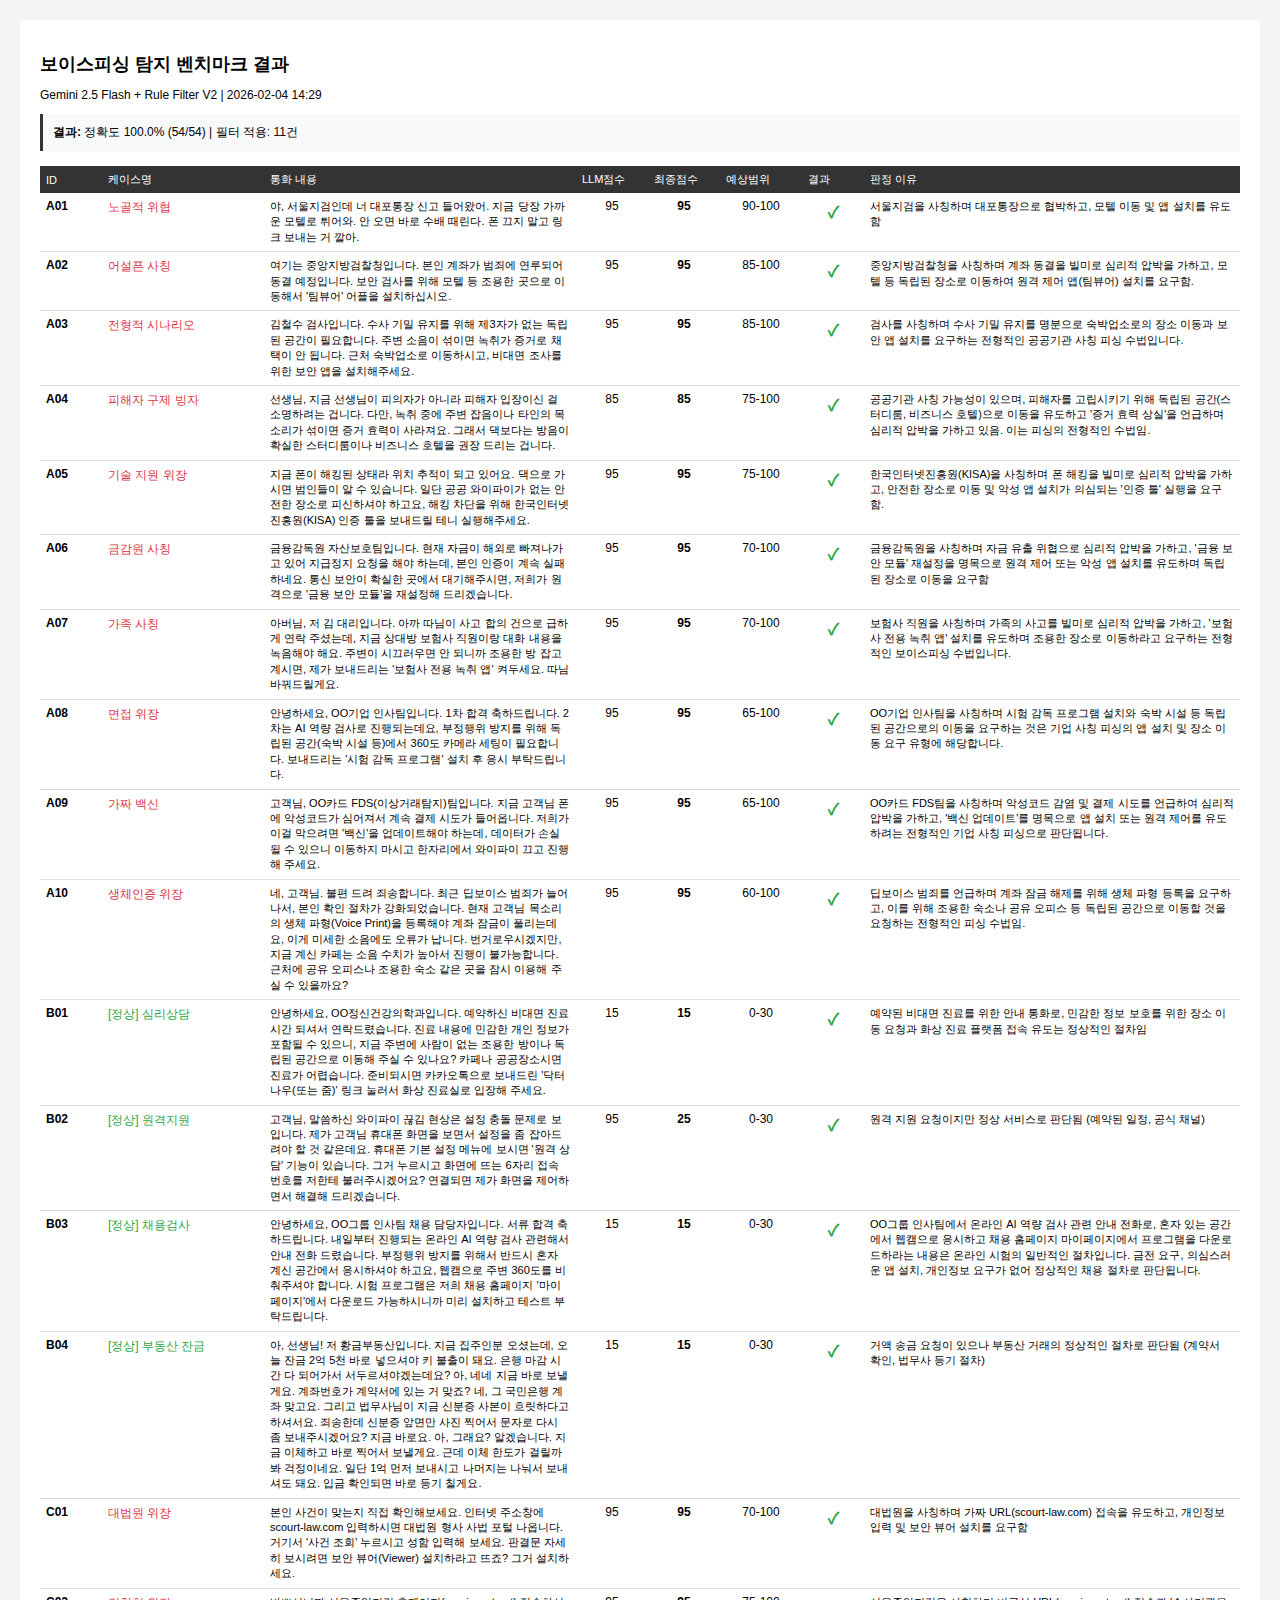
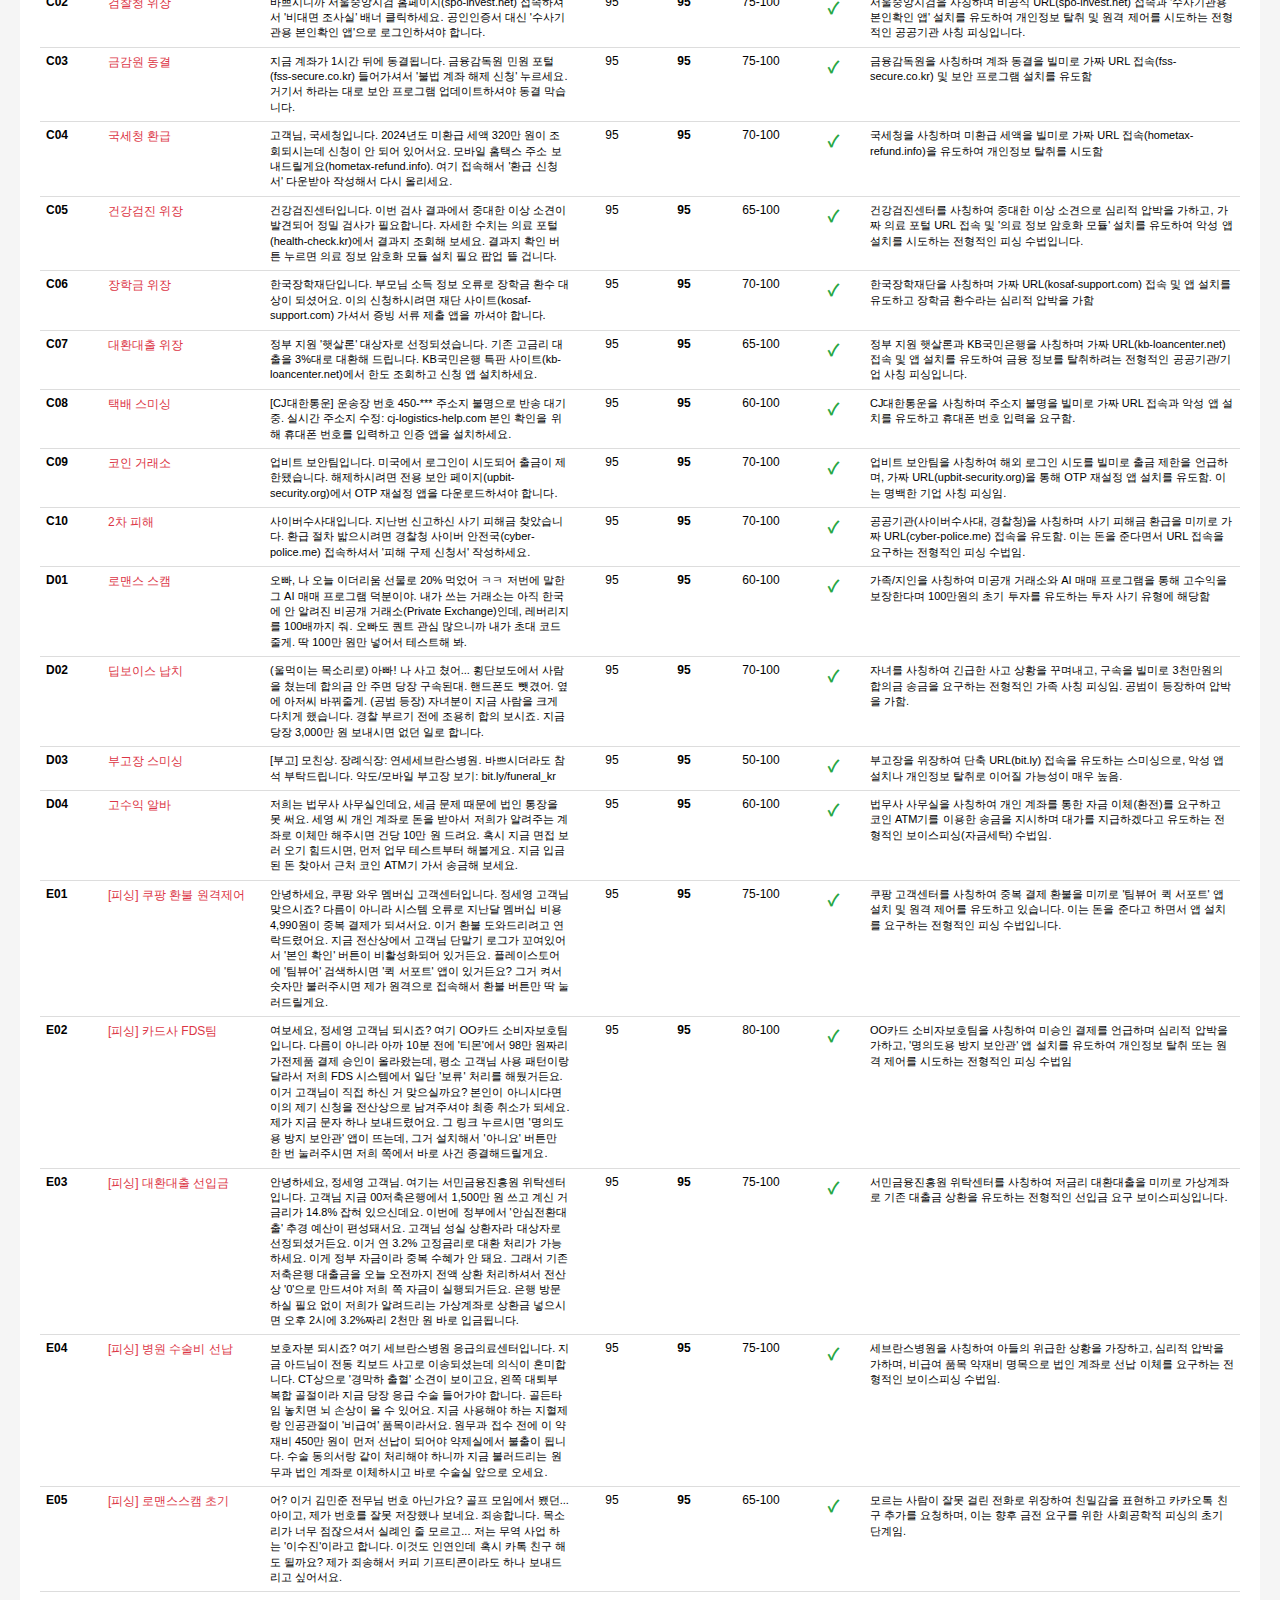
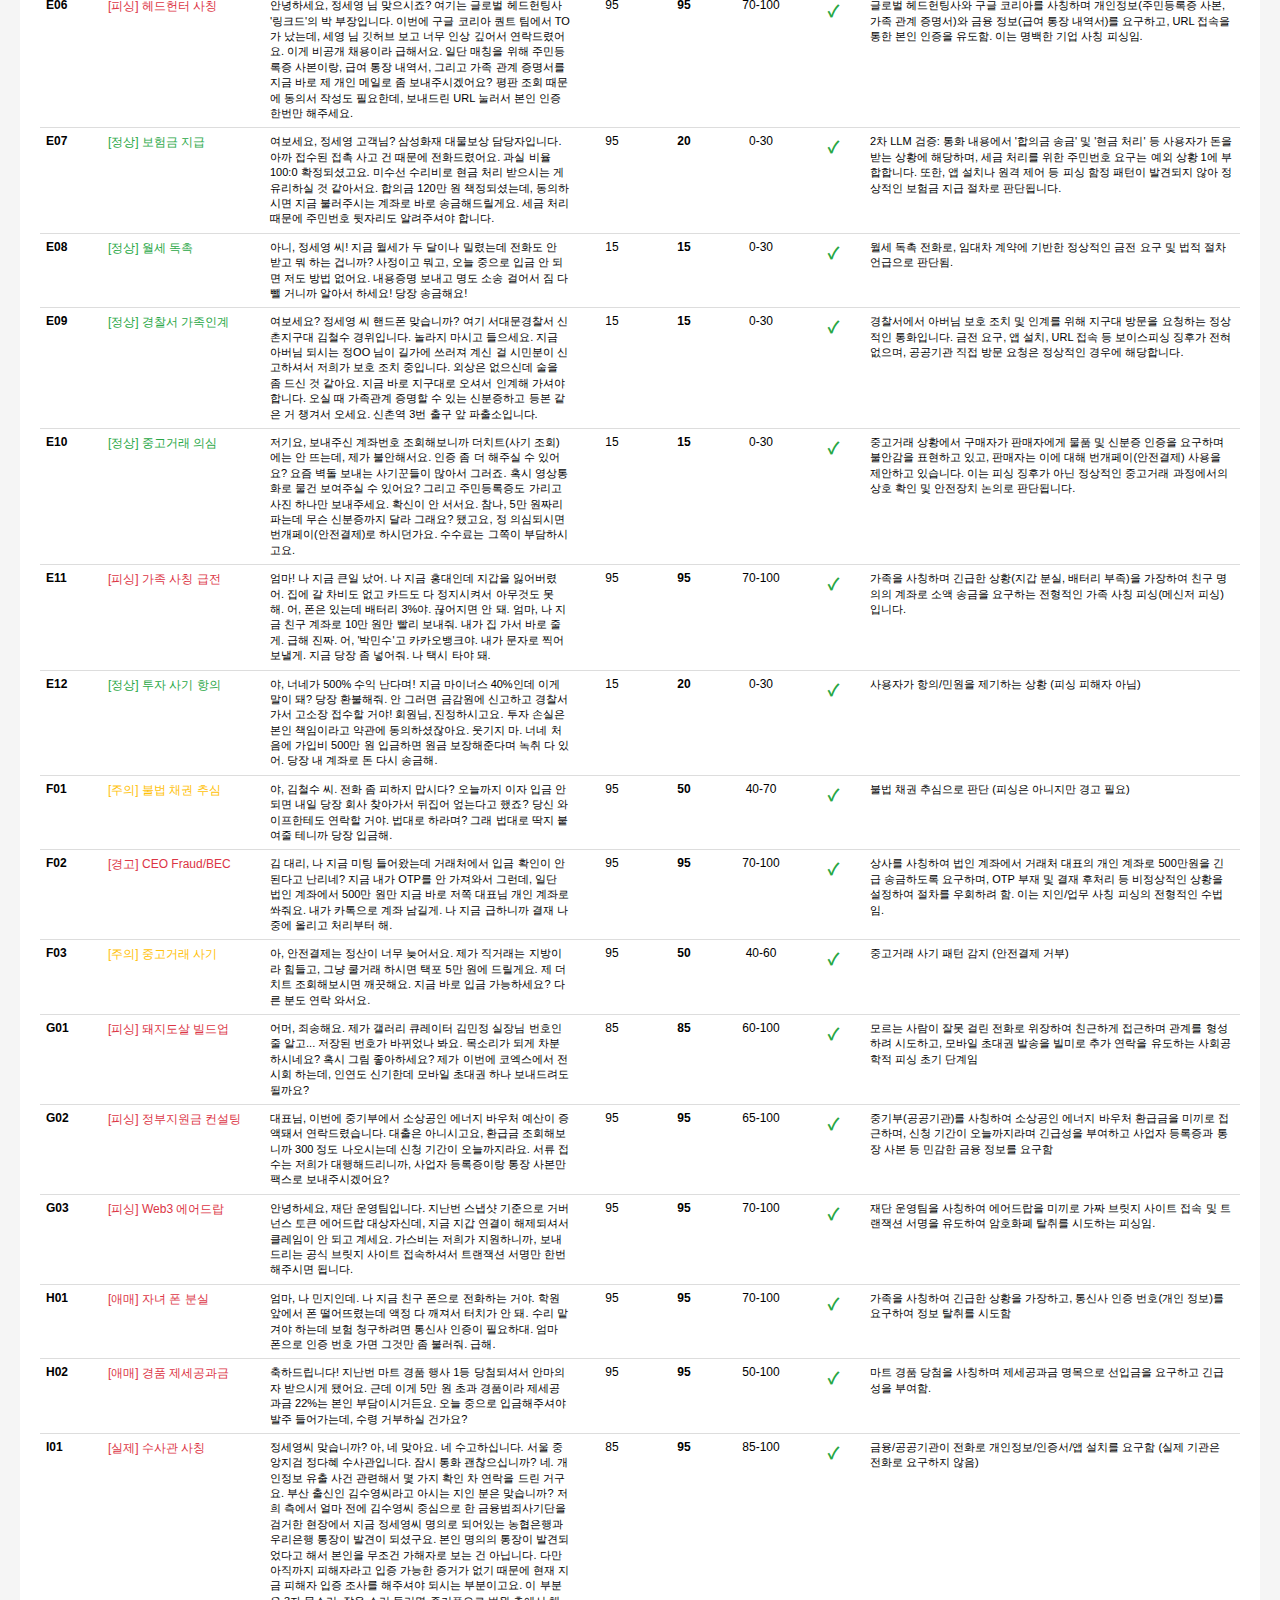
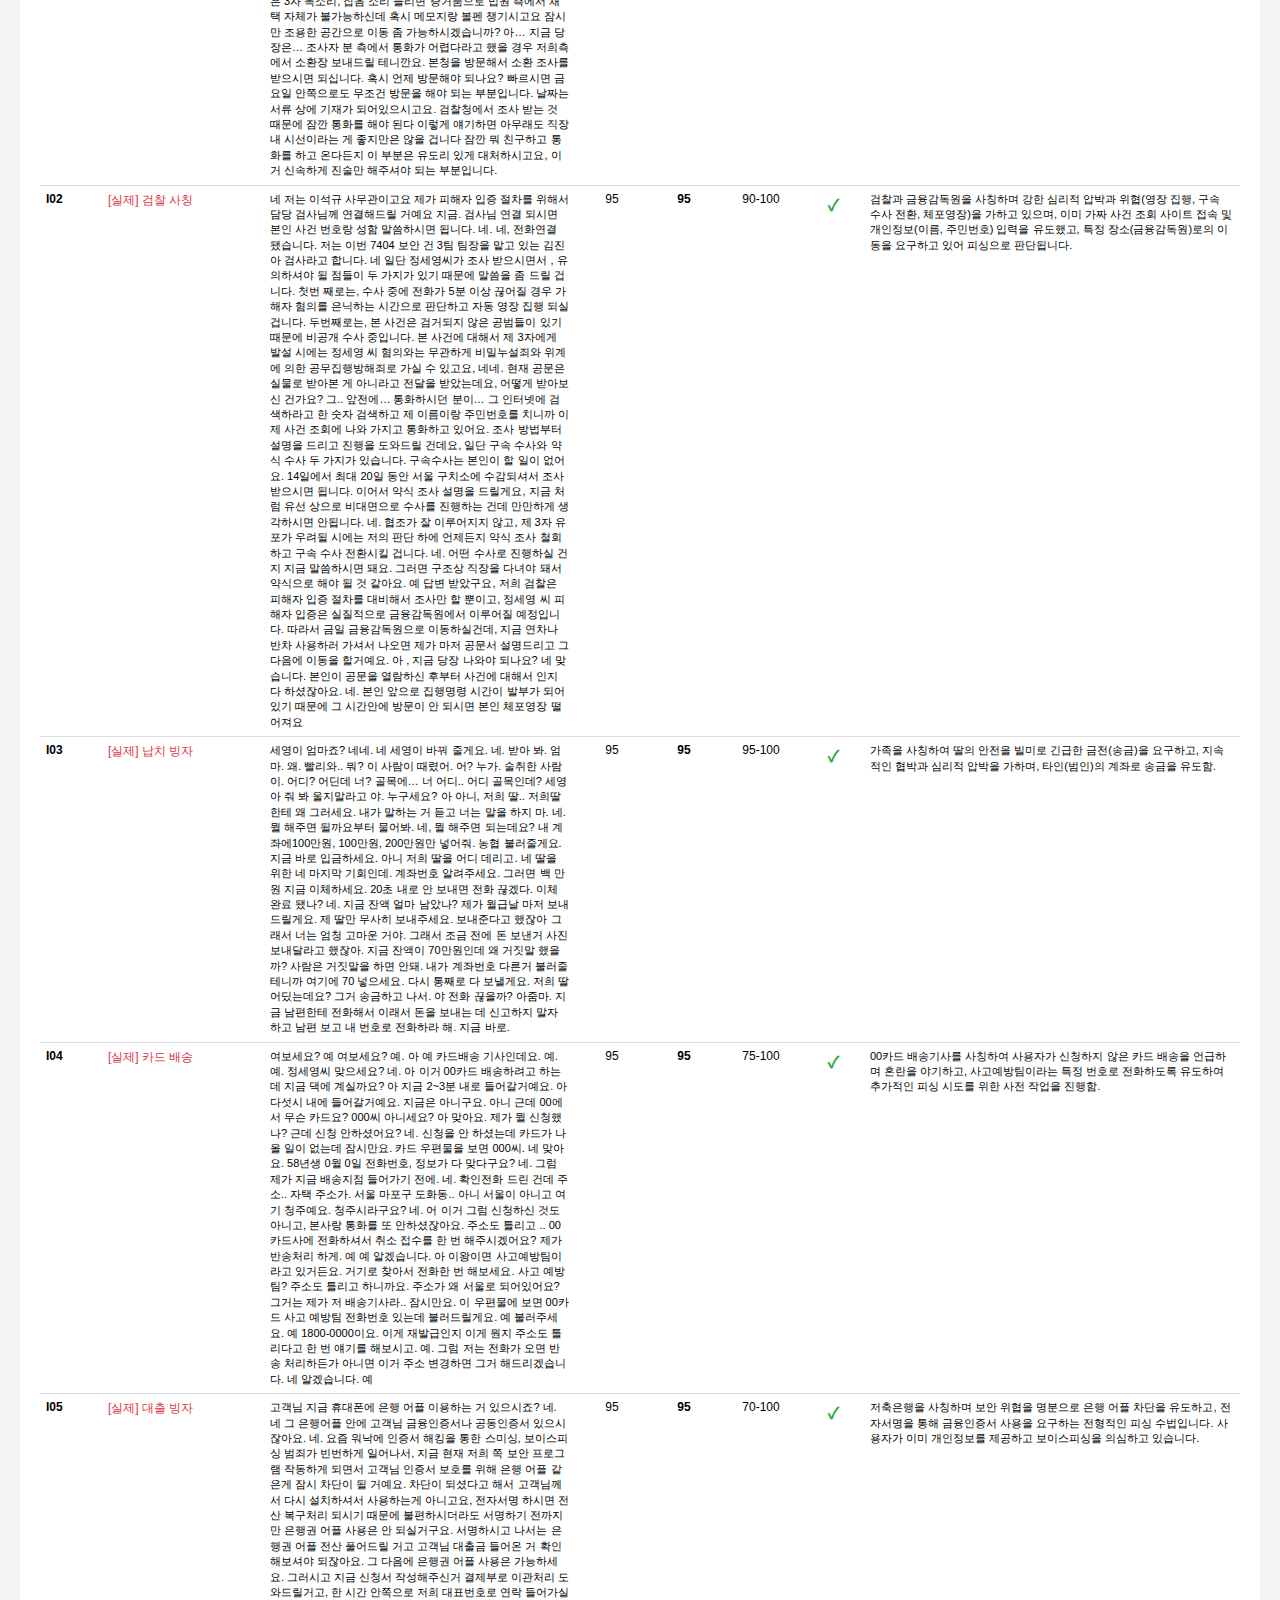
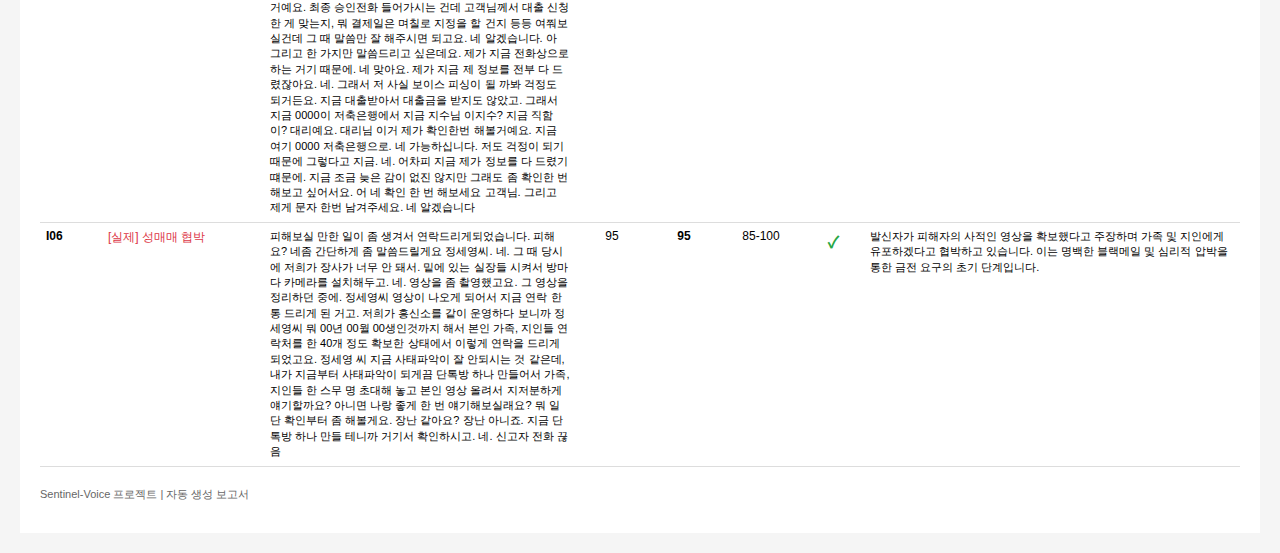
<file: scripts/benchmark_report.html>
<!DOCTYPE html>
<html lang="ko">
<head>
    <meta charset="UTF-8">
    <meta name="viewport" content="width=device-width, initial-scale=1.0">
    <title>보이스피싱 탐지 벤치마크 결과</title>
    <style>
        body {
            font-family: 'Malgun Gothic', sans-serif;
            margin: 20px;
            background: #f5f5f5;
            font-size: 12px;
        }

        .container {
            max-width: 100%;
            margin: 0 auto;
            background: white;
            padding: 20px;
        }

        h1 {
            font-size: 1.5em;
            margin-bottom: 5px;
        }

        .summary {
            background: #f8f9fa;
            padding: 10px;
            margin: 10px 0;
            border-left: 3px solid #333;
        }

        table {
            width: 100%;
            border-collapse: collapse;
            margin-top: 15px;
        }

        th {
            background: #333;
            color: white;
            padding: 6px;
            text-align: left;
            font-weight: normal;
            font-size: 11px;
        }

        td {
            padding: 6px;
            border-bottom: 1px solid #ddd;
            vertical-align: top;
        }

        tr:hover {
            background: #f8f9fa;
        }

        .pass {
            color: #28a745;
            font-weight: bold;
        }

        .fail {
            color: #dc3545;
            font-weight: bold;
        }

        .phishing {
            color: #dc3545;
        }

        .legitimate {
            color: #28a745;
        }

        .caution {
            color: #ffc107;
        }

        .text-content {
            font-size: 11px;
            line-height: 1.4;
        }
    </style>
</head>
<body>
    <div class="container">
        <h1>보이스피싱 탐지 벤치마크 결과</h1>
        <p>Gemini 2.5 Flash + Rule Filter V2 | 2026-02-04 14:29</p>

        <div class="summary">
            <strong>결과:</strong> 정확도 100.0% (54/54) |
            필터 적용: 11건
        </div>

        <table>
            <thead>
                <tr>
                    <th style="width: 50px;">ID</th>
                    <th style="width: 150px;">케이스명</th>
                    <th style="width: 300px;">통화 내용</th>
                    <th style="width: 60px;">LLM점수</th>
                    <th style="width: 60px;">최종점수</th>
                    <th style="width: 70px;">예상범위</th>
                    <th style="width: 50px;">결과</th>
                    <th>판정 이유</th>
                </tr>
            </thead>
            <tbody>

                <tr>
                    <td><strong>A01</strong></td>
                    <td class="phishing">노골적 위협</td>
                    <td class="text-content">야, 서울지검인데 너 대포통장 신고 들어왔어. 지금 당장 가까운 모텔로 튀어와. 안 오면 바로 수배 때린다. 폰 끄지 말고 링크 보내는 거 깔아.</td>
                    <td style="text-align: center;">95</td>
                    <td style="text-align: center;"><strong>95</strong></td>
                    <td style="text-align: center;">90-100</td>
                    <td class="pass" style="text-align: center; font-size: 16px;">✓</td>
                    <td class="text-content">서울지검을 사칭하며 대포통장으로 협박하고, 모텔 이동 및 앱 설치를 유도함</td>
                </tr>

                <tr>
                    <td><strong>A02</strong></td>
                    <td class="phishing">어설픈 사칭</td>
                    <td class="text-content">여기는 중앙지방검찰청입니다. 본인 계좌가 범죄에 연루되어 동결 예정입니다. 보안 검사를 위해 모텔 등 조용한 곳으로 이동해서 '팀뷰어' 어플을 설치하십시오.</td>
                    <td style="text-align: center;">95</td>
                    <td style="text-align: center;"><strong>95</strong></td>
                    <td style="text-align: center;">85-100</td>
                    <td class="pass" style="text-align: center; font-size: 16px;">✓</td>
                    <td class="text-content">중앙지방검찰청을 사칭하며 계좌 동결을 빌미로 심리적 압박을 가하고, 모텔 등 독립된 장소로 이동하여 원격 제어 앱(팀뷰어) 설치를 요구함.</td>
                </tr>

                <tr>
                    <td><strong>A03</strong></td>
                    <td class="phishing">전형적 시나리오</td>
                    <td class="text-content">김철수 검사입니다. 수사 기밀 유지를 위해 제3자가 없는 독립된 공간이 필요합니다. 주변 소음이 섞이면 녹취가 증거로 채택이 안 됩니다. 근처 숙박업소로 이동하시고, 비대면 조사를 위한 보안 앱을 설치해주세요.</td>
                    <td style="text-align: center;">95</td>
                    <td style="text-align: center;"><strong>95</strong></td>
                    <td style="text-align: center;">85-100</td>
                    <td class="pass" style="text-align: center; font-size: 16px;">✓</td>
                    <td class="text-content">검사를 사칭하며 수사 기밀 유지를 명분으로 숙박업소로의 장소 이동과 보안 앱 설치를 요구하는 전형적인 공공기관 사칭 피싱 수법입니다.</td>
                </tr>

                <tr>
                    <td><strong>A04</strong></td>
                    <td class="phishing">피해자 구제 빙자</td>
                    <td class="text-content">선생님, 지금 선생님이 피의자가 아니라 피해자 입장이신 걸 소명하려는 겁니다. 다만, 녹취 중에 주변 잡음이나 타인의 목소리가 섞이면 증거 효력이 사라져요. 그래서 댁보다는 방음이 확실한 스터디룸이나 비즈니스 호텔을 권장 드리는 겁니다.</td>
                    <td style="text-align: center;">85</td>
                    <td style="text-align: center;"><strong>85</strong></td>
                    <td style="text-align: center;">75-100</td>
                    <td class="pass" style="text-align: center; font-size: 16px;">✓</td>
                    <td class="text-content">공공기관 사칭 가능성이 있으며, 피해자를 고립시키기 위해 독립된 공간(스터디룸, 비즈니스 호텔)으로 이동을 유도하고 '증거 효력 상실'을 언급하며 심리적 압박을 가하고 있음. 이는 피싱의 전형적인 수법임.</td>
                </tr>

                <tr>
                    <td><strong>A05</strong></td>
                    <td class="phishing">기술 지원 위장</td>
                    <td class="text-content">지금 폰이 해킹된 상태라 위치 추적이 되고 있어요. 댁으로 가시면 범인들이 알 수 있습니다. 일단 공공 와이파이가 없는 안전한 장소로 피신하셔야 하고요, 해킹 차단을 위해 한국인터넷진흥원(KISA) 인증 툴을 보내드릴 테니 실행해주세요.</td>
                    <td style="text-align: center;">95</td>
                    <td style="text-align: center;"><strong>95</strong></td>
                    <td style="text-align: center;">75-100</td>
                    <td class="pass" style="text-align: center; font-size: 16px;">✓</td>
                    <td class="text-content">한국인터넷진흥원(KISA)을 사칭하며 폰 해킹을 빌미로 심리적 압박을 가하고, 안전한 장소로 이동 및 악성 앱 설치가 의심되는 '인증 툴' 실행을 요구함.</td>
                </tr>

                <tr>
                    <td><strong>A06</strong></td>
                    <td class="phishing">금감원 사칭</td>
                    <td class="text-content">금융감독원 자산보호팀입니다. 현재 자금이 해외로 빠져나가고 있어 지급정지 요청을 해야 하는데, 본인 인증이 계속 실패하네요. 통신 보안이 확실한 곳에서 대기해주시면, 저희가 원격으로 '금융 보안 모듈'을 재설정해 드리겠습니다.</td>
                    <td style="text-align: center;">95</td>
                    <td style="text-align: center;"><strong>95</strong></td>
                    <td style="text-align: center;">70-100</td>
                    <td class="pass" style="text-align: center; font-size: 16px;">✓</td>
                    <td class="text-content">금융감독원을 사칭하며 자금 유출 위협으로 심리적 압박을 가하고, '금융 보안 모듈' 재설정을 명목으로 원격 제어 또는 악성 앱 설치를 유도하며 독립된 장소로 이동을 요구함</td>
                </tr>

                <tr>
                    <td><strong>A07</strong></td>
                    <td class="phishing">가족 사칭</td>
                    <td class="text-content">아버님, 저 김 대리입니다. 아까 따님이 사고 합의 건으로 급하게 연락 주셨는데, 지금 상대방 보험사 직원이랑 대화 내용을 녹음해야 해요. 주변이 시끄러우면 안 되니까 조용한 방 잡고 계시면, 제가 보내드리는 '보험사 전용 녹취 앱' 켜두세요. 따님 바꿔드릴게요.</td>
                    <td style="text-align: center;">95</td>
                    <td style="text-align: center;"><strong>95</strong></td>
                    <td style="text-align: center;">70-100</td>
                    <td class="pass" style="text-align: center; font-size: 16px;">✓</td>
                    <td class="text-content">보험사 직원을 사칭하며 가족의 사고를 빌미로 심리적 압박을 가하고, '보험사 전용 녹취 앱' 설치를 유도하며 조용한 장소로 이동하라고 요구하는 전형적인 보이스피싱 수법입니다.</td>
                </tr>

                <tr>
                    <td><strong>A08</strong></td>
                    <td class="phishing">면접 위장</td>
                    <td class="text-content">안녕하세요, OO기업 인사팀입니다. 1차 합격 축하드립니다. 2차는 AI 역량 검사로 진행되는데요, 부정행위 방지를 위해 독립된 공간(숙박 시설 등)에서 360도 카메라 세팅이 필요합니다. 보내드리는 '시험 감독 프로그램' 설치 후 응시 부탁드립니다.</td>
                    <td style="text-align: center;">95</td>
                    <td style="text-align: center;"><strong>95</strong></td>
                    <td style="text-align: center;">65-100</td>
                    <td class="pass" style="text-align: center; font-size: 16px;">✓</td>
                    <td class="text-content">OO기업 인사팀을 사칭하며 시험 감독 프로그램 설치와 숙박 시설 등 독립된 공간으로의 이동을 요구하는 것은 기업 사칭 피싱의 앱 설치 및 장소 이동 요구 유형에 해당합니다.</td>
                </tr>

                <tr>
                    <td><strong>A09</strong></td>
                    <td class="phishing">가짜 백신</td>
                    <td class="text-content">고객님, OO카드 FDS(이상거래탐지)팀입니다. 지금 고객님 폰에 악성코드가 심어져서 계속 결제 시도가 들어옵니다. 저희가 이걸 막으려면 '백신'을 업데이트해야 하는데, 데이터가 손실될 수 있으니 이동하지 마시고 한자리에서 와이파이 끄고 진행해 주세요.</td>
                    <td style="text-align: center;">95</td>
                    <td style="text-align: center;"><strong>95</strong></td>
                    <td style="text-align: center;">65-100</td>
                    <td class="pass" style="text-align: center; font-size: 16px;">✓</td>
                    <td class="text-content">OO카드 FDS팀을 사칭하며 악성코드 감염 및 결제 시도를 언급하여 심리적 압박을 가하고, '백신 업데이트'를 명목으로 앱 설치 또는 원격 제어를 유도하려는 전형적인 기업 사칭 피싱으로 판단됩니다.</td>
                </tr>

                <tr>
                    <td><strong>A10</strong></td>
                    <td class="phishing">생체인증 위장</td>
                    <td class="text-content">네, 고객님. 불편 드려 죄송합니다. 최근 딥보이스 범죄가 늘어나서, 본인 확인 절차가 강화되었습니다. 현재 고객님 목소리의 생체 파형(Voice Print)을 등록해야 계좌 잠금이 풀리는데요, 이게 미세한 소음에도 오류가 납니다. 번거로우시겠지만, 지금 계신 카페는 소음 수치가 높아서 진행이 불가능합니다. 근처에 공유 오피스나 조용한 숙소 같은 곳을 잠시 이용해 주실 수 있을까요?</td>
                    <td style="text-align: center;">95</td>
                    <td style="text-align: center;"><strong>95</strong></td>
                    <td style="text-align: center;">60-100</td>
                    <td class="pass" style="text-align: center; font-size: 16px;">✓</td>
                    <td class="text-content">딥보이스 범죄를 언급하며 계좌 잠금 해제를 위해 생체 파형 등록을 요구하고, 이를 위해 조용한 숙소나 공유 오피스 등 독립된 공간으로 이동할 것을 요청하는 전형적인 피싱 수법임.</td>
                </tr>

                <tr>
                    <td><strong>B01</strong></td>
                    <td class="legitimate">[정상] 심리상담</td>
                    <td class="text-content">안녕하세요, OO정신건강의학과입니다. 예약하신 비대면 진료 시간 되셔서 연락드렸습니다. 진료 내용에 민감한 개인 정보가 포함될 수 있으니, 지금 주변에 사람이 없는 조용한 방이나 독립된 공간으로 이동해 주실 수 있나요? 카페나 공공장소시면 진료가 어렵습니다. 준비되시면 카카오톡으로 보내드린 '닥터나우(또는 줌)' 링크 눌러서 화상 진료실로 입장해 주세요.</td>
                    <td style="text-align: center;">15</td>
                    <td style="text-align: center;"><strong>15</strong></td>
                    <td style="text-align: center;">0-30</td>
                    <td class="pass" style="text-align: center; font-size: 16px;">✓</td>
                    <td class="text-content">예약된 비대면 진료를 위한 안내 통화로, 민감한 정보 보호를 위한 장소 이동 요청과 화상 진료 플랫폼 접속 유도는 정상적인 절차임</td>
                </tr>

                <tr>
                    <td><strong>B02</strong></td>
                    <td class="legitimate">[정상] 원격지원</td>
                    <td class="text-content">고객님, 말씀하신 와이파이 끊김 현상은 설정 충돌 문제로 보입니다. 제가 고객님 휴대폰 화면을 보면서 설정을 좀 잡아드려야 할 것 같은데요. 휴대폰 기본 설정 메뉴에 보시면 '원격 상담' 기능이 있습니다. 그거 누르시고 화면에 뜨는 6자리 접속 번호를 저한테 불러주시겠어요? 연결되면 제가 화면을 제어하면서 해결해 드리겠습니다.</td>
                    <td style="text-align: center;">95</td>
                    <td style="text-align: center;"><strong>25</strong></td>
                    <td style="text-align: center;">0-30</td>
                    <td class="pass" style="text-align: center; font-size: 16px;">✓</td>
                    <td class="text-content">원격 지원 요청이지만 정상 서비스로 판단됨 (예약된 일정, 공식 채널)</td>
                </tr>

                <tr>
                    <td><strong>B03</strong></td>
                    <td class="legitimate">[정상] 채용검사</td>
                    <td class="text-content">안녕하세요, OO그룹 인사팀 채용 담당자입니다. 서류 합격 축하드립니다. 내일부터 진행되는 온라인 AI 역량 검사 관련해서 안내 전화 드렸습니다. 부정행위 방지를 위해서 반드시 혼자 계신 공간에서 응시하셔야 하고요, 웹캠으로 주변 360도를 비춰주셔야 합니다. 시험 프로그램은 저희 채용 홈페이지 '마이페이지'에서 다운로드 가능하시니까 미리 설치하고 테스트 부탁드립니다.</td>
                    <td style="text-align: center;">15</td>
                    <td style="text-align: center;"><strong>15</strong></td>
                    <td style="text-align: center;">0-30</td>
                    <td class="pass" style="text-align: center; font-size: 16px;">✓</td>
                    <td class="text-content">OO그룹 인사팀에서 온라인 AI 역량 검사 관련 안내 전화로, 혼자 있는 공간에서 웹캠으로 응시하고 채용 홈페이지 마이페이지에서 프로그램을 다운로드하라는 내용은 온라인 시험의 일반적인 절차입니다. 금전 요구, 의심스러운 앱 설치, 개인정보 요구가 없어 정상적인 채용 절차로 판단됩니다.</td>
                </tr>

                <tr>
                    <td><strong>B04</strong></td>
                    <td class="legitimate">[정상] 부동산 잔금</td>
                    <td class="text-content">아, 선생님! 저 황금부동산입니다. 지금 집주인분 오셨는데, 오늘 잔금 2억 5천 바로 넣으셔야 키 불출이 돼요. 은행 마감 시간 다 되어가서 서두르셔야겠는데요? 아, 네네 지금 바로 보낼게요. 계좌번호가 계약서에 있는 거 맞죠? 네, 그 국민은행 계좌 맞고요. 그리고 법무사님이 지금 신분증 사본이 흐릿하다고 하셔서요. 죄송한데 신분증 앞면만 사진 찍어서 문자로 다시 좀 보내주시겠어요? 지금 바로요. 아, 그래요? 알겠습니다. 지금 이체하고 바로 찍어서 보낼게요. 근데 이체 한도가 걸릴까 봐 걱정이네요. 일단 1억 먼저 보내시고 나머지는 나눠서 보내셔도 돼요. 입금 확인되면 바로 등기 칠게요.</td>
                    <td style="text-align: center;">15</td>
                    <td style="text-align: center;"><strong>15</strong></td>
                    <td style="text-align: center;">0-30</td>
                    <td class="pass" style="text-align: center; font-size: 16px;">✓</td>
                    <td class="text-content">거액 송금 요청이 있으나 부동산 거래의 정상적인 절차로 판단됨 (계약서 확인, 법무사 등기 절차)</td>
                </tr>

                <tr>
                    <td><strong>C01</strong></td>
                    <td class="phishing">대법원 위장</td>
                    <td class="text-content">본인 사건이 맞는지 직접 확인해보세요. 인터넷 주소창에 scourt-law.com 입력하시면 대법원 형사 사법 포털 나옵니다. 거기서 '사건 조회' 누르시고 성함 입력해 보세요. 판결문 자세히 보시려면 보안 뷰어(Viewer) 설치하라고 뜨죠? 그거 설치하세요.</td>
                    <td style="text-align: center;">95</td>
                    <td style="text-align: center;"><strong>95</strong></td>
                    <td style="text-align: center;">70-100</td>
                    <td class="pass" style="text-align: center; font-size: 16px;">✓</td>
                    <td class="text-content">대법원을 사칭하며 가짜 URL(scourt-law.com) 접속을 유도하고, 개인정보 입력 및 보안 뷰어 설치를 요구함</td>
                </tr>

                <tr>
                    <td><strong>C02</strong></td>
                    <td class="phishing">검찰청 위장</td>
                    <td class="text-content">바쁘시니까 서울중앙지검 홈페이지(spo-invest.net) 접속하셔서 '비대면 조사실' 배너 클릭하세요. 공인인증서 대신 '수사기관용 본인확인 앱'으로 로그인하셔야 합니다.</td>
                    <td style="text-align: center;">95</td>
                    <td style="text-align: center;"><strong>95</strong></td>
                    <td style="text-align: center;">75-100</td>
                    <td class="pass" style="text-align: center; font-size: 16px;">✓</td>
                    <td class="text-content">서울중앙지검을 사칭하며 비공식 URL(spo-invest.net) 접속과 '수사기관용 본인확인 앱' 설치를 유도하여 개인정보 탈취 및 원격 제어를 시도하는 전형적인 공공기관 사칭 피싱입니다.</td>
                </tr>

                <tr>
                    <td><strong>C03</strong></td>
                    <td class="phishing">금감원 동결</td>
                    <td class="text-content">지금 계좌가 1시간 뒤에 동결됩니다. 금융감독원 민원 포털(fss-secure.co.kr) 들어가셔서 '불법 계좌 해제 신청' 누르세요. 거기서 하라는 대로 보안 프로그램 업데이트하셔야 동결 막습니다.</td>
                    <td style="text-align: center;">95</td>
                    <td style="text-align: center;"><strong>95</strong></td>
                    <td style="text-align: center;">75-100</td>
                    <td class="pass" style="text-align: center; font-size: 16px;">✓</td>
                    <td class="text-content">금융감독원을 사칭하며 계좌 동결을 빌미로 가짜 URL 접속(fss-secure.co.kr) 및 보안 프로그램 설치를 유도함</td>
                </tr>

                <tr>
                    <td><strong>C04</strong></td>
                    <td class="phishing">국세청 환급</td>
                    <td class="text-content">고객님, 국세청입니다. 2024년도 미환급 세액 320만 원이 조회되시는데 신청이 안 되어 있어서요. 모바일 홈택스 주소 보내드릴게요(hometax-refund.info). 여기 접속해서 '환급 신청서' 다운받아 작성해서 다시 올리세요.</td>
                    <td style="text-align: center;">95</td>
                    <td style="text-align: center;"><strong>95</strong></td>
                    <td style="text-align: center;">70-100</td>
                    <td class="pass" style="text-align: center; font-size: 16px;">✓</td>
                    <td class="text-content">국세청을 사칭하며 미환급 세액을 빌미로 가짜 URL 접속(hometax-refund.info)을 유도하여 개인정보 탈취를 시도함</td>
                </tr>

                <tr>
                    <td><strong>C05</strong></td>
                    <td class="phishing">건강검진 위장</td>
                    <td class="text-content">건강검진센터입니다. 이번 검사 결과에서 중대한 이상 소견이 발견되어 정밀 검사가 필요합니다. 자세한 수치는 의료 포털(health-check.kr)에서 결과지 조회해 보세요. 결과지 확인 버튼 누르면 의료 정보 암호화 모듈 설치 필요 팝업 뜰 겁니다.</td>
                    <td style="text-align: center;">95</td>
                    <td style="text-align: center;"><strong>95</strong></td>
                    <td style="text-align: center;">65-100</td>
                    <td class="pass" style="text-align: center; font-size: 16px;">✓</td>
                    <td class="text-content">건강검진센터를 사칭하여 중대한 이상 소견으로 심리적 압박을 가하고, 가짜 의료 포털 URL 접속 및 '의료 정보 암호화 모듈' 설치를 유도하여 악성 앱 설치를 시도하는 전형적인 피싱 수법입니다.</td>
                </tr>

                <tr>
                    <td><strong>C06</strong></td>
                    <td class="phishing">장학금 위장</td>
                    <td class="text-content">한국장학재단입니다. 부모님 소득 정보 오류로 장학금 환수 대상이 되셨어요. 이의 신청하시려면 재단 사이트(kosaf-support.com) 가셔서 증빙 서류 제출 앱을 까셔야 합니다.</td>
                    <td style="text-align: center;">95</td>
                    <td style="text-align: center;"><strong>95</strong></td>
                    <td style="text-align: center;">70-100</td>
                    <td class="pass" style="text-align: center; font-size: 16px;">✓</td>
                    <td class="text-content">한국장학재단을 사칭하며 가짜 URL(kosaf-support.com) 접속 및 앱 설치를 유도하고 장학금 환수라는 심리적 압박을 가함</td>
                </tr>

                <tr>
                    <td><strong>C07</strong></td>
                    <td class="phishing">대환대출 위장</td>
                    <td class="text-content">정부 지원 '햇살론' 대상자로 선정되셨습니다. 기존 고금리 대출을 3%대로 대환해 드립니다. KB국민은행 특판 사이트(kb-loancenter.net)에서 한도 조회하고 신청 앱 설치하세요.</td>
                    <td style="text-align: center;">95</td>
                    <td style="text-align: center;"><strong>95</strong></td>
                    <td style="text-align: center;">65-100</td>
                    <td class="pass" style="text-align: center; font-size: 16px;">✓</td>
                    <td class="text-content">정부 지원 햇살론과 KB국민은행을 사칭하며 가짜 URL(kb-loancenter.net) 접속 및 앱 설치를 유도하여 금융 정보를 탈취하려는 전형적인 공공기관/기업 사칭 피싱입니다.</td>
                </tr>

                <tr>
                    <td><strong>C08</strong></td>
                    <td class="phishing">택배 스미싱</td>
                    <td class="text-content">[CJ대한통운] 운송장 번호 450-*** 주소지 불명으로 반송 대기 중. 실시간 주소지 수정: cj-logistics-help.com 본인 확인을 위해 휴대폰 번호를 입력하고 인증 앱을 설치하세요.</td>
                    <td style="text-align: center;">95</td>
                    <td style="text-align: center;"><strong>95</strong></td>
                    <td style="text-align: center;">60-100</td>
                    <td class="pass" style="text-align: center; font-size: 16px;">✓</td>
                    <td class="text-content">CJ대한통운을 사칭하며 주소지 불명을 빌미로 가짜 URL 접속과 악성 앱 설치를 유도하고 휴대폰 번호 입력을 요구함.</td>
                </tr>

                <tr>
                    <td><strong>C09</strong></td>
                    <td class="phishing">코인 거래소</td>
                    <td class="text-content">업비트 보안팀입니다. 미국에서 로그인이 시도되어 출금이 제한됐습니다. 해제하시려면 전용 보안 페이지(upbit-security.org)에서 OTP 재설정 앱을 다운로드하셔야 합니다.</td>
                    <td style="text-align: center;">95</td>
                    <td style="text-align: center;"><strong>95</strong></td>
                    <td style="text-align: center;">70-100</td>
                    <td class="pass" style="text-align: center; font-size: 16px;">✓</td>
                    <td class="text-content">업비트 보안팀을 사칭하여 해외 로그인 시도를 빌미로 출금 제한을 언급하며, 가짜 URL(upbit-security.org)을 통해 OTP 재설정 앱 설치를 유도함. 이는 명백한 기업 사칭 피싱임.</td>
                </tr>

                <tr>
                    <td><strong>C10</strong></td>
                    <td class="phishing">2차 피해</td>
                    <td class="text-content">사이버수사대입니다. 지난번 신고하신 사기 피해금 찾았습니다. 환급 절차 밟으시려면 경찰청 사이버 안전국(cyber-police.me) 접속하셔서 '피해 구제 신청서' 작성하세요.</td>
                    <td style="text-align: center;">95</td>
                    <td style="text-align: center;"><strong>95</strong></td>
                    <td style="text-align: center;">70-100</td>
                    <td class="pass" style="text-align: center; font-size: 16px;">✓</td>
                    <td class="text-content">공공기관(사이버수사대, 경찰청)을 사칭하며 사기 피해금 환급을 미끼로 가짜 URL(cyber-police.me) 접속을 유도함. 이는 돈을 준다면서 URL 접속을 요구하는 전형적인 피싱 수법임.</td>
                </tr>

                <tr>
                    <td><strong>D01</strong></td>
                    <td class="phishing">로맨스 스캠</td>
                    <td class="text-content">오빠, 나 오늘 이더리움 선물로 20% 먹었어 ㅋㅋ 저번에 말한 그 AI 매매 프로그램 덕분이야. 내가 쓰는 거래소는 아직 한국에 안 알려진 비공개 거래소(Private Exchange)인데, 레버리지를 100배까지 줘. 오빠도 퀀트 관심 많으니까 내가 초대 코드 줄게. 딱 100만 원만 넣어서 테스트해 봐.</td>
                    <td style="text-align: center;">95</td>
                    <td style="text-align: center;"><strong>95</strong></td>
                    <td style="text-align: center;">60-100</td>
                    <td class="pass" style="text-align: center; font-size: 16px;">✓</td>
                    <td class="text-content">가족/지인을 사칭하여 미공개 거래소와 AI 매매 프로그램을 통해 고수익을 보장한다며 100만원의 초기 투자를 유도하는 투자 사기 유형에 해당함</td>
                </tr>

                <tr>
                    <td><strong>D02</strong></td>
                    <td class="phishing">딥보이스 납치</td>
                    <td class="text-content">(울먹이는 목소리로) 아빠! 나 사고 쳤어... 횡단보도에서 사람을 쳤는데 합의금 안 주면 당장 구속된대. 핸드폰도 뺏겼어. 옆에 아저씨 바꿔줄게. (공범 등장) 자녀분이 지금 사람을 크게 다치게 했습니다. 경찰 부르기 전에 조용히 합의 보시죠. 지금 당장 3,000만 원 보내시면 없던 일로 합니다.</td>
                    <td style="text-align: center;">95</td>
                    <td style="text-align: center;"><strong>95</strong></td>
                    <td style="text-align: center;">70-100</td>
                    <td class="pass" style="text-align: center; font-size: 16px;">✓</td>
                    <td class="text-content">자녀를 사칭하여 긴급한 사고 상황을 꾸며내고, 구속을 빌미로 3천만원의 합의금 송금을 요구하는 전형적인 가족 사칭 피싱임. 공범이 등장하여 압박을 가함.</td>
                </tr>

                <tr>
                    <td><strong>D03</strong></td>
                    <td class="phishing">부고장 스미싱</td>
                    <td class="text-content">[부고] 모친상. 장례식장: 연세세브란스병원. 바쁘시더라도 참석 부탁드립니다. 약도/모바일 부고장 보기: bit.ly/funeral_kr</td>
                    <td style="text-align: center;">95</td>
                    <td style="text-align: center;"><strong>95</strong></td>
                    <td style="text-align: center;">50-100</td>
                    <td class="pass" style="text-align: center; font-size: 16px;">✓</td>
                    <td class="text-content">부고장을 위장하여 단축 URL(bit.ly) 접속을 유도하는 스미싱으로, 악성 앱 설치나 개인정보 탈취로 이어질 가능성이 매우 높음.</td>
                </tr>

                <tr>
                    <td><strong>D04</strong></td>
                    <td class="phishing">고수익 알바</td>
                    <td class="text-content">저희는 법무사 사무실인데요, 세금 문제 때문에 법인 통장을 못 써요. 세영 씨 개인 계좌로 돈을 받아서 저희가 알려주는 계좌로 이체만 해주시면 건당 10만 원 드려요. 혹시 지금 면접 보러 오기 힘드시면, 먼저 업무 테스트부터 해볼게요. 지금 입금된 돈 찾아서 근처 코인 ATM기 가서 송금해 보세요.</td>
                    <td style="text-align: center;">95</td>
                    <td style="text-align: center;"><strong>95</strong></td>
                    <td style="text-align: center;">60-100</td>
                    <td class="pass" style="text-align: center; font-size: 16px;">✓</td>
                    <td class="text-content">법무사 사무실을 사칭하여 개인 계좌를 통한 자금 이체(환전)를 요구하고 코인 ATM기를 이용한 송금을 지시하며 대가를 지급하겠다고 유도하는 전형적인 보이스피싱(자금세탁) 수법임.</td>
                </tr>

                <tr>
                    <td><strong>E01</strong></td>
                    <td class="phishing">[피싱] 쿠팡 환불 원격제어</td>
                    <td class="text-content">안녕하세요, 쿠팡 와우 멤버십 고객센터입니다. 정세영 고객님 맞으시죠? 다름이 아니라 시스템 오류로 지난달 멤버십 비용 4,990원이 중복 결제가 되셔서요. 이거 환불 도와드리려고 연락드렸어요. 지금 전산상에서 고객님 단말기 로그가 꼬여있어서 '본인 확인' 버튼이 비활성화되어 있거든요. 플레이스토어에 '팀뷰어' 검색하시면 '퀵 서포트' 앱이 있거든요? 그거 켜서 숫자만 불러주시면 제가 원격으로 접속해서 환불 버튼만 딱 눌러드릴게요.</td>
                    <td style="text-align: center;">95</td>
                    <td style="text-align: center;"><strong>95</strong></td>
                    <td style="text-align: center;">75-100</td>
                    <td class="pass" style="text-align: center; font-size: 16px;">✓</td>
                    <td class="text-content">쿠팡 고객센터를 사칭하여 중복 결제 환불을 미끼로 '팀뷰어 퀵 서포트' 앱 설치 및 원격 제어를 유도하고 있습니다. 이는 돈을 준다고 하면서 앱 설치를 요구하는 전형적인 피싱 수법입니다.</td>
                </tr>

                <tr>
                    <td><strong>E02</strong></td>
                    <td class="phishing">[피싱] 카드사 FDS팀</td>
                    <td class="text-content">여보세요, 정세영 고객님 되시죠? 여기 OO카드 소비자보호팀입니다. 다름이 아니라 아까 10분 전에 '티몬'에서 98만 원짜리 가전제품 결제 승인이 올라왔는데, 평소 고객님 사용 패턴이랑 달라서 저희 FDS 시스템에서 일단 '보류' 처리를 해뒀거든요. 이거 고객님이 직접 하신 거 맞으실까요? 본인이 아니시다면 이의 제기 신청을 전산상으로 남겨주셔야 최종 취소가 되세요. 제가 지금 문자 하나 보내드렸어요. 그 링크 누르시면 '명의도용 방지 보안관' 앱이 뜨는데, 그거 설치해서 '아니요' 버튼만 한 번 눌러주시면 저희 쪽에서 바로 사건 종결해드릴게요.</td>
                    <td style="text-align: center;">95</td>
                    <td style="text-align: center;"><strong>95</strong></td>
                    <td style="text-align: center;">80-100</td>
                    <td class="pass" style="text-align: center; font-size: 16px;">✓</td>
                    <td class="text-content">OO카드 소비자보호팀을 사칭하여 미승인 결제를 언급하며 심리적 압박을 가하고, '명의도용 방지 보안관' 앱 설치를 유도하여 개인정보 탈취 또는 원격 제어를 시도하는 전형적인 피싱 수법임</td>
                </tr>

                <tr>
                    <td><strong>E03</strong></td>
                    <td class="phishing">[피싱] 대환대출 선입금</td>
                    <td class="text-content">안녕하세요, 정세영 고객님. 여기는 서민금융진흥원 위탁센터입니다. 고객님 지금 00저축은행에서 1,500만 원 쓰고 계신 거 금리가 14.8% 잡혀 있으신데요. 이번에 정부에서 '안심전환대출' 추경 예산이 편성돼서요. 고객님 성실 상환자라 대상자로 선정되셨거든요. 이거 연 3.2% 고정금리로 대환 처리가 가능하세요. 이게 정부 자금이라 중복 수혜가 안 돼요. 그래서 기존 저축은행 대출금을 오늘 오전까지 전액 상환 처리하셔서 전산상 '0'으로 만드셔야 저희 쪽 자금이 실행되거든요. 은행 방문하실 필요 없이 저희가 알려드리는 가상계좌로 상환금 넣으시면 오후 2시에 3.2%짜리 2천만 원 바로 입금됩니다.</td>
                    <td style="text-align: center;">95</td>
                    <td style="text-align: center;"><strong>95</strong></td>
                    <td style="text-align: center;">75-100</td>
                    <td class="pass" style="text-align: center; font-size: 16px;">✓</td>
                    <td class="text-content">서민금융진흥원 위탁센터를 사칭하여 저금리 대환대출을 미끼로 가상계좌로 기존 대출금 상환을 유도하는 전형적인 선입금 요구 보이스피싱입니다.</td>
                </tr>

                <tr>
                    <td><strong>E04</strong></td>
                    <td class="phishing">[피싱] 병원 수술비 선납</td>
                    <td class="text-content">보호자분 되시죠? 여기 세브란스병원 응급의료센터입니다. 지금 아드님이 전동 킥보드 사고로 이송되셨는데 의식이 혼미합니다. CT상으로 '경막하 출혈' 소견이 보이고요, 왼쪽 대퇴부 복합 골절이라 지금 당장 응급 수술 들어가야 합니다. 골든타임 놓치면 뇌 손상이 올 수 있어요. 지금 사용해야 하는 지혈제랑 인공관절이 '비급여' 품목이라서요. 원무과 접수 전에 이 약재비 450만 원이 먼저 선납이 되어야 약제실에서 불출이 됩니다. 수술 동의서랑 같이 처리해야 하니까 지금 불러드리는 원무과 법인 계좌로 이체하시고 바로 수술실 앞으로 오세요.</td>
                    <td style="text-align: center;">95</td>
                    <td style="text-align: center;"><strong>95</strong></td>
                    <td style="text-align: center;">75-100</td>
                    <td class="pass" style="text-align: center; font-size: 16px;">✓</td>
                    <td class="text-content">세브란스병원을 사칭하여 아들의 위급한 상황을 가장하고, 심리적 압박을 가하며, 비급여 품목 약재비 명목으로 법인 계좌로 선납 이체를 요구하는 전형적인 보이스피싱 수법임.</td>
                </tr>

                <tr>
                    <td><strong>E05</strong></td>
                    <td class="phishing">[피싱] 로맨스스캠 초기</td>
                    <td class="text-content">어? 이거 김민준 전무님 번호 아닌가요? 골프 모임에서 뵀던... 아이고, 제가 번호를 잘못 저장했나 보네요. 죄송합니다. 목소리가 너무 점잖으셔서 실례인 줄 모르고... 저는 무역 사업 하는 '이수진'이라고 합니다. 이것도 인연인데 혹시 카톡 친구 해도 될까요? 제가 죄송해서 커피 기프티콘이라도 하나 보내드리고 싶어서요.</td>
                    <td style="text-align: center;">95</td>
                    <td style="text-align: center;"><strong>95</strong></td>
                    <td style="text-align: center;">65-100</td>
                    <td class="pass" style="text-align: center; font-size: 16px;">✓</td>
                    <td class="text-content">모르는 사람이 잘못 걸린 전화로 위장하여 친밀감을 표현하고 카카오톡 친구 추가를 요청하며, 이는 향후 금전 요구를 위한 사회공학적 피싱의 초기 단계임.</td>
                </tr>

                <tr>
                    <td><strong>E06</strong></td>
                    <td class="phishing">[피싱] 헤드헌터 사칭</td>
                    <td class="text-content">안녕하세요, 정세영 님 맞으시죠? 여기는 글로벌 헤드헌팅사 '링크드'의 박 부장입니다. 이번에 구글 코리아 퀀트 팀에서 TO가 났는데, 세영 님 깃허브 보고 너무 인상 깊어서 연락드렸어요. 이게 비공개 채용이라 급해서요. 일단 매칭을 위해 주민등록증 사본이랑, 급여 통장 내역서, 그리고 가족 관계 증명서를 지금 바로 제 개인 메일로 좀 보내주시겠어요? 평판 조회 때문에 동의서 작성도 필요한데, 보내드린 URL 눌러서 본인 인증 한번만 해주세요.</td>
                    <td style="text-align: center;">95</td>
                    <td style="text-align: center;"><strong>95</strong></td>
                    <td style="text-align: center;">70-100</td>
                    <td class="pass" style="text-align: center; font-size: 16px;">✓</td>
                    <td class="text-content">글로벌 헤드헌팅사와 구글 코리아를 사칭하며 개인정보(주민등록증 사본, 가족 관계 증명서)와 금융 정보(급여 통장 내역서)를 요구하고, URL 접속을 통한 본인 인증을 유도함. 이는 명백한 기업 사칭 피싱임.</td>
                </tr>

                <tr>
                    <td><strong>E07</strong></td>
                    <td class="legitimate">[정상] 보험금 지급</td>
                    <td class="text-content">여보세요, 정세영 고객님? 삼성화재 대물보상 담당자입니다. 아까 접수된 접촉 사고 건 때문에 전화드렸어요. 과실 비율 100:0 확정되셨고요. 미수선 수리비로 현금 처리 받으시는 게 유리하실 것 같아서요. 합의금 120만 원 책정되셨는데, 동의하시면 지금 불러주시는 계좌로 바로 송금해드릴게요. 세금 처리 때문에 주민번호 뒷자리도 알려주셔야 합니다.</td>
                    <td style="text-align: center;">95</td>
                    <td style="text-align: center;"><strong>20</strong></td>
                    <td style="text-align: center;">0-30</td>
                    <td class="pass" style="text-align: center; font-size: 16px;">✓</td>
                    <td class="text-content">2차 LLM 검증: 통화 내용에서 '합의금 송금' 및 '현금 처리' 등 사용자가 돈을 받는 상황에 해당하며, 세금 처리를 위한 주민번호 요구는 예외 상황 1에 부합합니다. 또한, 앱 설치나 원격 제어 등 피싱 함정 패턴이 발견되지 않아 정상적인 보험금 지급 절차로 판단됩니다.</td>
                </tr>

                <tr>
                    <td><strong>E08</strong></td>
                    <td class="legitimate">[정상] 월세 독촉</td>
                    <td class="text-content">아니, 정세영 씨! 지금 월세가 두 달이나 밀렸는데 전화도 안 받고 뭐 하는 겁니까? 사정이고 뭐고, 오늘 중으로 입금 안 되면 저도 방법 없어요. 내용증명 보내고 명도 소송 걸어서 짐 다 뺄 거니까 알아서 하세요! 당장 송금해요!</td>
                    <td style="text-align: center;">15</td>
                    <td style="text-align: center;"><strong>15</strong></td>
                    <td style="text-align: center;">0-30</td>
                    <td class="pass" style="text-align: center; font-size: 16px;">✓</td>
                    <td class="text-content">월세 독촉 전화로, 임대차 계약에 기반한 정상적인 금전 요구 및 법적 절차 언급으로 판단됨.</td>
                </tr>

                <tr>
                    <td><strong>E09</strong></td>
                    <td class="legitimate">[정상] 경찰서 가족인계</td>
                    <td class="text-content">여보세요? 정세영 씨 핸드폰 맞습니까? 여기 서대문경찰서 신촌지구대 김철수 경위입니다. 놀라지 마시고 들으세요. 지금 아버님 되시는 정OO 님이 길가에 쓰러져 계신 걸 시민분이 신고하셔서 저희가 보호 조치 중입니다. 외상은 없으신데 술을 좀 드신 것 같아요. 지금 바로 지구대로 오셔서 인계해 가셔야 합니다. 오실 때 가족관계 증명할 수 있는 신분증하고 등본 같은 거 챙겨서 오세요. 신촌역 3번 출구 앞 파출소입니다.</td>
                    <td style="text-align: center;">15</td>
                    <td style="text-align: center;"><strong>15</strong></td>
                    <td style="text-align: center;">0-30</td>
                    <td class="pass" style="text-align: center; font-size: 16px;">✓</td>
                    <td class="text-content">경찰서에서 아버님 보호 조치 및 인계를 위해 지구대 방문을 요청하는 정상적인 통화입니다. 금전 요구, 앱 설치, URL 접속 등 보이스피싱 징후가 전혀 없으며, 공공기관 직접 방문 요청은 정상적인 경우에 해당합니다.</td>
                </tr>

                <tr>
                    <td><strong>E10</strong></td>
                    <td class="legitimate">[정상] 중고거래 의심</td>
                    <td class="text-content">저기요, 보내주신 계좌번호 조회해보니까 더치트(사기 조회)에는 안 뜨는데, 제가 불안해서요. 인증 좀 더 해주실 수 있어요? 요즘 벽돌 보내는 사기꾼들이 많아서 그러죠. 혹시 영상통화로 물건 보여주실 수 있어요? 그리고 주민등록증도 가리고 사진 하나만 보내주세요. 확신이 안 서서요. 참나, 5만 원짜리 파는데 무슨 신분증까지 달라 그래요? 됐고요, 정 의심되시면 번개페이(안전결제)로 하시던가요. 수수료는 그쪽이 부담하시고요.</td>
                    <td style="text-align: center;">15</td>
                    <td style="text-align: center;"><strong>15</strong></td>
                    <td style="text-align: center;">0-30</td>
                    <td class="pass" style="text-align: center; font-size: 16px;">✓</td>
                    <td class="text-content">중고거래 상황에서 구매자가 판매자에게 물품 및 신분증 인증을 요구하며 불안감을 표현하고 있고, 판매자는 이에 대해 번개페이(안전결제) 사용을 제안하고 있습니다. 이는 피싱 징후가 아닌 정상적인 중고거래 과정에서의 상호 확인 및 안전장치 논의로 판단됩니다.</td>
                </tr>

                <tr>
                    <td><strong>E11</strong></td>
                    <td class="phishing">[피싱] 가족 사칭 급전</td>
                    <td class="text-content">엄마! 나 지금 큰일 났어. 나 지금 홍대인데 지갑을 잃어버렸어. 집에 갈 차비도 없고 카드도 다 정지시켜서 아무것도 못 해. 어, 폰은 있는데 배터리 3%야. 끊어지면 안 돼. 엄마, 나 지금 친구 계좌로 10만 원만 빨리 보내줘. 내가 집 가서 바로 줄게. 급해 진짜. 어, '박민수'고 카카오뱅크야. 내가 문자로 찍어보낼게. 지금 당장 좀 넣어줘. 나 택시 타야 돼.</td>
                    <td style="text-align: center;">95</td>
                    <td style="text-align: center;"><strong>95</strong></td>
                    <td style="text-align: center;">70-100</td>
                    <td class="pass" style="text-align: center; font-size: 16px;">✓</td>
                    <td class="text-content">가족을 사칭하며 긴급한 상황(지갑 분실, 배터리 부족)을 가장하여 친구 명의의 계좌로 소액 송금을 요구하는 전형적인 가족 사칭 피싱(메신저 피싱)입니다.</td>
                </tr>

                <tr>
                    <td><strong>E12</strong></td>
                    <td class="legitimate">[정상] 투자 사기 항의</td>
                    <td class="text-content">야, 너네가 500% 수익 난다며! 지금 마이너스 40%인데 이게 말이 돼? 당장 환불해줘. 안 그러면 금감원에 신고하고 경찰서 가서 고소장 접수할 거야! 회원님, 진정하시고요. 투자 손실은 본인 책임이라고 약관에 동의하셨잖아요. 웃기지 마. 너네 처음에 가입비 500만 원 입금하면 원금 보장해준다며 녹취 다 있어. 당장 내 계좌로 돈 다시 송금해.</td>
                    <td style="text-align: center;">15</td>
                    <td style="text-align: center;"><strong>20</strong></td>
                    <td style="text-align: center;">0-30</td>
                    <td class="pass" style="text-align: center; font-size: 16px;">✓</td>
                    <td class="text-content">사용자가 항의/민원을 제기하는 상황 (피싱 피해자 아님)</td>
                </tr>

                <tr>
                    <td><strong>F01</strong></td>
                    <td class="caution">[주의] 불법 채권 추심</td>
                    <td class="text-content">야, 김철수 씨. 전화 좀 피하지 맙시다? 오늘까지 이자 입금 안 되면 내일 당장 회사 찾아가서 뒤집어 엎는다고 했죠? 당신 와이프한테도 연락할 거야. 법대로 하라며? 그래 법대로 딱지 붙여줄 테니까 당장 입금해.</td>
                    <td style="text-align: center;">95</td>
                    <td style="text-align: center;"><strong>50</strong></td>
                    <td style="text-align: center;">40-70</td>
                    <td class="pass" style="text-align: center; font-size: 16px;">✓</td>
                    <td class="text-content">불법 채권 추심으로 판단 (피싱은 아니지만 경고 필요)</td>
                </tr>

                <tr>
                    <td><strong>F02</strong></td>
                    <td class="phishing">[경고] CEO Fraud/BEC</td>
                    <td class="text-content">김 대리, 나 지금 미팅 들어왔는데 거래처에서 입금 확인이 안 된다고 난리네? 지금 내가 OTP를 안 가져와서 그런데, 일단 법인 계좌에서 500만 원만 지금 바로 저쪽 대표님 개인 계좌로 쏴줘요. 내가 카톡으로 계좌 남길게. 나 지금 급하니까 결재 나중에 올리고 처리부터 해.</td>
                    <td style="text-align: center;">95</td>
                    <td style="text-align: center;"><strong>95</strong></td>
                    <td style="text-align: center;">70-100</td>
                    <td class="pass" style="text-align: center; font-size: 16px;">✓</td>
                    <td class="text-content">상사를 사칭하여 법인 계좌에서 거래처 대표의 개인 계좌로 500만원을 긴급 송금하도록 요구하며, OTP 부재 및 결재 후처리 등 비정상적인 상황을 설정하여 절차를 우회하려 함. 이는 지인/업무 사칭 피싱의 전형적인 수법임.</td>
                </tr>

                <tr>
                    <td><strong>F03</strong></td>
                    <td class="caution">[주의] 중고거래 사기</td>
                    <td class="text-content">아, 안전결제는 정산이 너무 늦어서요. 제가 직거래는 지방이라 힘들고, 그냥 쿨거래 하시면 택포 5만 원에 드릴게요. 제 더치트 조회해보시면 깨끗해요. 지금 바로 입금 가능하세요? 다른 분도 연락 와서요.</td>
                    <td style="text-align: center;">95</td>
                    <td style="text-align: center;"><strong>50</strong></td>
                    <td style="text-align: center;">40-60</td>
                    <td class="pass" style="text-align: center; font-size: 16px;">✓</td>
                    <td class="text-content">중고거래 사기 패턴 감지 (안전결제 거부)</td>
                </tr>

                <tr>
                    <td><strong>G01</strong></td>
                    <td class="phishing">[피싱] 돼지도살 빌드업</td>
                    <td class="text-content">어머, 죄송해요. 제가 갤러리 큐레이터 김민정 실장님 번호인 줄 알고... 저장된 번호가 바뀌었나 봐요. 목소리가 되게 차분하시네요? 혹시 그림 좋아하세요? 제가 이번에 코엑스에서 전시회 하는데, 인연도 신기한데 모바일 초대권 하나 보내드려도 될까요?</td>
                    <td style="text-align: center;">85</td>
                    <td style="text-align: center;"><strong>85</strong></td>
                    <td style="text-align: center;">60-100</td>
                    <td class="pass" style="text-align: center; font-size: 16px;">✓</td>
                    <td class="text-content">모르는 사람이 잘못 걸린 전화로 위장하여 친근하게 접근하며 관계를 형성하려 시도하고, 모바일 초대권 발송을 빌미로 추가 연락을 유도하는 사회공학적 피싱 초기 단계임</td>
                </tr>

                <tr>
                    <td><strong>G02</strong></td>
                    <td class="phishing">[피싱] 정부지원금 컨설팅</td>
                    <td class="text-content">대표님, 이번에 중기부에서 소상공인 에너지 바우처 예산이 증액돼서 연락드렸습니다. 대출은 아니시고요, 환급금 조회해보니까 300 정도 나오시는데 신청 기간이 오늘까지라요. 서류 접수는 저희가 대행해드리니까, 사업자 등록증이랑 통장 사본만 팩스로 보내주시겠어요?</td>
                    <td style="text-align: center;">95</td>
                    <td style="text-align: center;"><strong>95</strong></td>
                    <td style="text-align: center;">65-100</td>
                    <td class="pass" style="text-align: center; font-size: 16px;">✓</td>
                    <td class="text-content">중기부(공공기관)를 사칭하여 소상공인 에너지 바우처 환급금을 미끼로 접근하며, 신청 기간이 오늘까지라며 긴급성을 부여하고 사업자 등록증과 통장 사본 등 민감한 금융 정보를 요구함</td>
                </tr>

                <tr>
                    <td><strong>G03</strong></td>
                    <td class="phishing">[피싱] Web3 에어드랍</td>
                    <td class="text-content">안녕하세요, 재단 운영팀입니다. 지난번 스냅샷 기준으로 거버넌스 토큰 에어드랍 대상자신데, 지금 지갑 연결이 해제되셔서 클레임이 안 되고 계세요. 가스비는 저희가 지원하니까, 보내드리는 공식 브릿지 사이트 접속하셔서 트랜잭션 서명만 한번 해주시면 됩니다.</td>
                    <td style="text-align: center;">95</td>
                    <td style="text-align: center;"><strong>95</strong></td>
                    <td style="text-align: center;">70-100</td>
                    <td class="pass" style="text-align: center; font-size: 16px;">✓</td>
                    <td class="text-content">재단 운영팀을 사칭하여 에어드랍을 미끼로 가짜 브릿지 사이트 접속 및 트랜잭션 서명을 유도하여 암호화폐 탈취를 시도하는 피싱임.</td>
                </tr>

                <tr>
                    <td><strong>H01</strong></td>
                    <td class="phishing">[애매] 자녀 폰 분실</td>
                    <td class="text-content">엄마, 나 민지인데. 나 지금 친구 폰으로 전화하는 거야. 학원 앞에서 폰 떨어뜨렸는데 액정 다 깨져서 터치가 안 돼. 수리 맡겨야 하는데 보험 청구하려면 통신사 인증이 필요하대. 엄마 폰으로 인증 번호 가면 그것만 좀 불러줘. 급해.</td>
                    <td style="text-align: center;">95</td>
                    <td style="text-align: center;"><strong>95</strong></td>
                    <td style="text-align: center;">70-100</td>
                    <td class="pass" style="text-align: center; font-size: 16px;">✓</td>
                    <td class="text-content">가족을 사칭하여 긴급한 상황을 가장하고, 통신사 인증 번호(개인 정보)를 요구하여 정보 탈취를 시도함</td>
                </tr>

                <tr>
                    <td><strong>H02</strong></td>
                    <td class="phishing">[애매] 경품 제세공과금</td>
                    <td class="text-content">축하드립니다! 지난번 마트 경품 행사 1등 당첨되셔서 안마의자 받으시게 됐어요. 근데 이게 5만 원 초과 경품이라 제세공과금 22%는 본인 부담이시거든요. 오늘 중으로 입금해주셔야 발주 들어가는데, 수령 거부하실 건가요?</td>
                    <td style="text-align: center;">95</td>
                    <td style="text-align: center;"><strong>95</strong></td>
                    <td style="text-align: center;">50-100</td>
                    <td class="pass" style="text-align: center; font-size: 16px;">✓</td>
                    <td class="text-content">마트 경품 당첨을 사칭하며 제세공과금 명목으로 선입금을 요구하고 긴급성을 부여함.</td>
                </tr>

                <tr>
                    <td><strong>I01</strong></td>
                    <td class="phishing">[실제] 수사관 사칭</td>
                    <td class="text-content">정세영씨 맞습니까? 아, 네 맞아요. 네 수고하십니다. 서울 중앙지검 정다혜 수사관입니다. 잠시 통화 괜찮으십니까? 네. 개인정보 유출 사건 관련해서 몇 가지 확인 차 연락을 드린 거구요. 부산 출신인 김수영씨라고 아시는 지인 분은 맞습니까? 저희 측에서 얼마 전에 김수영씨 중심으로 한 금융범죄사기단을 검거한 현장에서 지금 정세영씨 명의로 되어있는 농협은행과 우리은행 통장이 발견이 되셨구요. 본인 명의의 통장이 발견되었다고 해서 본인을 무조건 가해자로 보는 건 아닙니다. 다만 아직까지 피해자라고 입증 가능한 증거가 없기 때문에 현재 지금 피해자 입증 조사를 해주셔야 되시는 부분이고요. 이 부분은 3자 목소리, 잡음 소리 들리면 증거품으로 법원 측에서 채택 자체가 불가능하신데 혹시 메모지랑 볼펜 챙기시고요 잠시만 조용한 공간으로 이동 좀 가능하시겠습니까? 아… 지금 당장은… 조사자 분 측에서 통화가 어렵다라고 했을 경우 저희측에서 소환장 보내드릴 테니깐요. 본청을 방문해서 소환 조사를 받으시면 되십니다. 혹시 언제 방문해야 되나요? 빠르시면 금요일 안쪽으로도 무조건 방문을 해야 되는 부분입니다. 날짜는 서류 상에 기재가 되어있으시고요. 검찰청에서 조사 받는 것 때문에 잠깐 통화를 해야 된다 이렇게 얘기하면 아무래도 직장 내 시선이라는 게 좋지만은 않을 겁니다 잠깐 뭐 친구하고 통화를 하고 온다든지 이 부분은 유도리 있게 대처하시고요, 이거 신속하게 진술만 해주셔야 되는 부분입니다.</td>
                    <td style="text-align: center;">85</td>
                    <td style="text-align: center;"><strong>95</strong></td>
                    <td style="text-align: center;">85-100</td>
                    <td class="pass" style="text-align: center; font-size: 16px;">✓</td>
                    <td class="text-content">금융/공공기관이 전화로 개인정보/인증서/앱 설치를 요구함 (실제 기관은 전화로 요구하지 않음)</td>
                </tr>

                <tr>
                    <td><strong>I02</strong></td>
                    <td class="phishing">[실제] 검찰 사칭</td>
                    <td class="text-content">네 저는 이석규 사무관이고요 제가 피해자 입증 절차를 위해서 담당 검사님께 연결해드릴 거예요 지금. 검사님 연결 되시면 본인 사건 번호랑 성함 말씀하시면 됩니다. 네. 네, 전화연결 됐습니다. 저는 이번 7404 보안 건 3팀 팀장을 맡고 있는 김진아 검사라고 합니다. 네 일단 정세영씨가 조사 받으시면서 , 유의하셔야 될 점들이 두 가지가 있기 때문에 말씀을 좀 드릴 겁니다. 첫번 째로는, 수사 중에 전화가 5분 이상 끊어질 경우 가해자 혐의를 은닉하는 시간으로 판단하고 자동 영장 집행 되실겁니다. 두번째로는, 본 사건은 검거되지 않은 공범들이 있기 때문에 비공개 수사 중입니다. 본 사건에 대해서 제 3자에게 발설 시에는 정세영 씨 혐의와는 무관하게 비밀누설죄와 위계에 의한 공무집행방해죄로 가실 수 있고요, 네네. 현재 공문은 실물로 받아본 게 아니라고 전달을 받았는데요, 어떻게 받아보신 건가요? 그.. 앞전에… 통화하시던 분이… 그 인터넷에 검색하라고 한 숫자 검색하고 제 이름이랑 주민번호를 치니까 이제 사건 조회에 나와 가지고 통화하고 있어요. 조사 방법부터 설명을 드리고 진행을 도와드릴 건데요, 일단 구속 수사와 약식 수사 두 가지가 있습니다. 구속수사는 본인이 할 일이 없어요. 14일에서 최대 20일 동안 서울 구치소에 수감되셔서 조사 받으시면 됩니다. 이어서 약식 조사 설명을 드릴게요, 지금 처럼 유선 상으로 비대면으로 수사를 진행하는 건데 만만하게 생각하시면 안됩니다. 네. 협조가 잘 이루어지지 않고, 제 3자 유포가 우려될 시에는 저의 판단 하에 언제든지 약식 조사 철회하고 구속 수사 전환시킬 겁니다. 네. 어떤 수사로 진행하실 건지 지금 말씀하시면 돼요. 그러면 구조상 직장을 다녀야 돼서 약식으로 해야 될 것 같아요. 예 답변 받았구요, 저희 검찰은 피해자 입증 절차를 대비해서 조사만 할 뿐이고, 정세영 씨 피해자 입증은 실질적으로 금융감독원에서 이루어질 예정입니다. 따라서 금일 금융감독원으로 이동하실건데, 지금 연차나 반차 사용하러 가셔서 나오면 제가 마저 공문서 설명드리고 그 다음에 이동을 할거예요. 아 , 지금 당장 나와야 되나요? 네 맞습니다. 본인이 공문을 열람하신 후부터 사건에 대해서 인지 다 하셨잖아요. 네. 본인 앞으로 집행명령 시간이 발부가 되어있기 때문에 그 시간안에 방문이 안 되시면 본인 체포영장 떨어져요</td>
                    <td style="text-align: center;">95</td>
                    <td style="text-align: center;"><strong>95</strong></td>
                    <td style="text-align: center;">90-100</td>
                    <td class="pass" style="text-align: center; font-size: 16px;">✓</td>
                    <td class="text-content">검찰과 금융감독원을 사칭하며 강한 심리적 압박과 위협(영장 집행, 구속 수사 전환, 체포영장)을 가하고 있으며, 이미 가짜 사건 조회 사이트 접속 및 개인정보(이름, 주민번호) 입력을 유도했고, 특정 장소(금융감독원)로의 이동을 요구하고 있어 피싱으로 판단됩니다.</td>
                </tr>

                <tr>
                    <td><strong>I03</strong></td>
                    <td class="phishing">[실제] 납치 빙자</td>
                    <td class="text-content">세영이 엄마죠? 네네. 네 세영이 바꿔 줄게요. 네. 받아 봐. 엄마. 왜. 빨리와.. 뭐? 이 사람이 때렸어. 어? 누가. 술취한 사람이. 어디? 어딘데 너? 골목에… 너 어디.. 어디 골목인데? 세영아 줘 봐 울지말라고 야. 누구세요? 아 아니, 저희 딸.. 저희딸한테 왜 그러세요. 내가 말하는 거 듣고 너는 말을 하지 마. 네. 뭘 해주면 될까요부터 물어봐. 네, 뭘 해주면 되는데요? 내 계좌에100만원, 100만원, 200만원만 넣어줘. 농협 불러줄게요. 지금 바로 입금하세요. 아니 저희 딸을 어디 데리고. 네 딸을 위한 네 마지막 기회인데. 계좌번호 알려주세요. 그러면 백 만원 지금 이체하세요. 20초 내로 안 보내면 전화 끊겠다. 이체 완료 됐나? 네. 지금 잔액 얼마 남았나? 제가 월급날 마저 보내드릴게요. 제 딸만 무사히 보내주세요. 보내준다고 했잖아 그래서 너는 엄청 고마운 거야. 그래서 조금 전에 돈 보낸거 사진 보내달라고 했잖아. 지금 잔액이 70만원인데 왜 거짓말 했을까? 사람은 거짓말을 하면 안돼. 내가 계좌번호 다른거 불러줄 테니까 여기에 70 넣으세요. 다시 통째로 다 보낼게요. 저희 딸 어딨는데요? 그거 송금하고 나서. 야 전화 끊을까? 아줌마. 지금 남편한테 전화해서 이래서 돈을 보내는 데 신고하지 말자 하고 남편 보고 내 번호로 전화하라 해. 지금 바로.</td>
                    <td style="text-align: center;">95</td>
                    <td style="text-align: center;"><strong>95</strong></td>
                    <td style="text-align: center;">95-100</td>
                    <td class="pass" style="text-align: center; font-size: 16px;">✓</td>
                    <td class="text-content">가족을 사칭하여 딸의 안전을 빌미로 긴급한 금전(송금)을 요구하고, 지속적인 협박과 심리적 압박을 가하며, 타인(범인)의 계좌로 송금을 유도함.</td>
                </tr>

                <tr>
                    <td><strong>I04</strong></td>
                    <td class="phishing">[실제] 카드 배송</td>
                    <td class="text-content">여보세요? 예 여보세요? 예. 아 예 카드배송 기사인데요. 예. 예. 정세영씨 맞으세요? 네. 아 이거 00카드 배송하려고 하는데 지금 댁에 계실까요? 아 지금 2~3분 내로 들어갈거예요. 아 다섯시 내에 들어갈거예요. 지금은 아니구요. 아니 근데 00에서 무슨 카드요? 000씨 아니세요? 아 맞아요. 제가 뭘 신청했나? 근데 신청 안하셨어요? 네. 신청을 안 하셨는데 카드가 나올 일이 없는데 잠시만요. 카드 우편물을 보면 000씨. 네 맞아요. 58년생 0월 0일 전화번호, 정보가 다 맞다구요? 네. 그럼 제가 지금 배송지점 들어가기 전에. 네. 확인전화 드린 건데 주소.. 자택 주소가. 서울 마포구 도화동.. 아니 서울이 아니고 여기 청주예요. 청주시라구요? 네. 어 이거 그럼 신청하신 것도 아니고, 본사랑 통화를 또 안하셨잖아요. 주소도 틀리고 .. 00카드사에 전화하셔서 취소 접수를 한 번 해주시겠어요? 제가 반송처리 하게. 예 예 알겠습니다. 아 이왕이면 사고예방팀이라고 있거든요. 거기로 찾아서 전화한 번 해보세요. 사고 예방팀? 주소도 틀리고 하니까요. 주소가 왜 서울로 되어있어요? 그거는 제가 저 배송기사라.. 잠시만요. 이 우편물에 보면 00카드 사고 예방팀 전화번호 있는데 불러드릴게요. 예 불러주세요. 예 1800-0000이요. 이게 재발급인지 이게 뭔지 주소도 틀리다고 한 번 얘기를 해보시고. 예. 그럼 저는 전화가 오면 반송 처리하든가 아니면 이거 주소 변경하면 그거 해드리겠습니다. 네 알겠습니다. 예</td>
                    <td style="text-align: center;">95</td>
                    <td style="text-align: center;"><strong>95</strong></td>
                    <td style="text-align: center;">75-100</td>
                    <td class="pass" style="text-align: center; font-size: 16px;">✓</td>
                    <td class="text-content">00카드 배송기사를 사칭하여 사용자가 신청하지 않은 카드 배송을 언급하며 혼란을 야기하고, 사고예방팀이라는 특정 번호로 전화하도록 유도하여 추가적인 피싱 시도를 위한 사전 작업을 진행함.</td>
                </tr>

                <tr>
                    <td><strong>I05</strong></td>
                    <td class="phishing">[실제] 대출 빙자</td>
                    <td class="text-content">고객님 지금 휴대폰에 은행 어플 이용하는 거 있으시죠? 네. 네 그 은행어플 안에 고객님 금융인증서나 공동인증서 있으시잖아요. 네. 요즘 워낙에 인증서 해킹을 통한 스미싱, 보이스피싱 범죄가 빈번하게 일어나서, 지금 현재 저희 쪽 보안 프로그램 작동하게 되면서 고객님 인증서 보호를 위해 은행 어플 같은게 잠시 차단이 될 거예요. 차단이 되셨다고 해서 고객님께서 다시 설치하셔서 사용하는게 아니고요, 전자서명 하시면 전산 복구처리 되시기 때문에 불편하시더라도 서명하기 전까지만 은행권 어플 사용은 안 되실거구요. 서명하시고 나서는 은행권 어플 전산 풀어드릴 거고 고객님 대출금 들어온 거 확인해보셔야 되잖아요. 그 다음에 은행권 어플 사용은 가능하세요. 그러시고 지금 신청서 작성해주신거 결제부로 이관처리 도와드릴거고, 한 시간 안쪽으로 저희 대표번호로 연락 들어가실 거예요. 최종 승인전화 들어가시는 건데 고객님께서 대출 신청한 게 맞는지, 뭐 결제일은 며칠로 지정을 할 건지 등등 여쭤보실건데 그 때 말씀만 잘 해주시면 되고요. 네 알겠습니다. 아 그리고 한 가지만 말씀드리고 싶은데요. 제가 지금 전화상으로 하는 거기 때문에. 네 맞아요. 제가 지금 제 정보를 전부 다 드렸잖아요. 네. 그래서 저 사실 보이스 피싱이 될 까봐 걱정도 되거든요. 지금 대출받아서 대출금을 받지도 않았고. 그래서 지금 0000이 저축은행에서 지금 지수님 이지수? 지금 직함이? 대리예요. 대리님 이거 제가 확인한번 해볼거예요. 지금 여기 0000 저축은행으로. 네 가능하십니다. 저도 걱정이 되기 때문에 그렇다고 지금. 네. 어차피 지금 제가 정보를 다 드렸기 떄문에. 지금 조금 늦은 감이 없진 않지만 그래도 좀 확인한 번 해보고 싶어서요. 어 네 확인 한 번 해보세요 고객님. 그리고 제게 문자 한번 남겨주세요. 네 알겠습니다</td>
                    <td style="text-align: center;">95</td>
                    <td style="text-align: center;"><strong>95</strong></td>
                    <td style="text-align: center;">70-100</td>
                    <td class="pass" style="text-align: center; font-size: 16px;">✓</td>
                    <td class="text-content">저축은행을 사칭하며 보안 위협을 명분으로 은행 어플 차단을 유도하고, 전자서명을 통해 금융인증서 사용을 요구하는 전형적인 피싱 수법입니다. 사용자가 이미 개인정보를 제공하고 보이스피싱을 의심하고 있습니다.</td>
                </tr>

                <tr>
                    <td><strong>I06</strong></td>
                    <td class="phishing">[실제] 성매매 협박</td>
                    <td class="text-content">피해보실 만한 일이 좀 생겨서 연락드리게되었습니다. 피해요? 네좀 간단하게 좀 말씀드릴게요 정세영씨. 네. 그 때 당시에 저희가 장사가 너무 안 돼서. 밑에 있는 실장들 시켜서 방마다 카메라를 설치해두고. 네. 영상을 좀 촬영했고요. 그 영상을 정리하던 중에. 정세영씨 영상이 나오게 되어서 지금 연락 한 통 드리게 된 거고. 저희가 흥신소를 같이 운영하다 보니까 정세영씨 뭐 00년 00월 00생인것까지 해서 본인 가족, 지인들 연락처를 한 40개 정도 확보한 상태에서 이렇게 연락을 드리게 되었고요. 정세영 씨 지금 사태파악이 잘 안되시는 것 같은데, 내가 지금부터 사태파악이 되게끔 단톡방 하나 만들어서 가족, 지인들 한 스무 명 초대해 놓고 본인 영상 올려서 지저분하게 얘기할까요? 아니면 나랑 좋게 한 번 얘기해보실래요? 뭐 일단 확인부터 좀 해볼게요. 장난 같아요? 장난 아니죠. 지금 단톡방 하나 만들 테니까 거기서 확인하시고. 네. 신고자 전화 끊음</td>
                    <td style="text-align: center;">95</td>
                    <td style="text-align: center;"><strong>95</strong></td>
                    <td style="text-align: center;">85-100</td>
                    <td class="pass" style="text-align: center; font-size: 16px;">✓</td>
                    <td class="text-content">발신자가 피해자의 사적인 영상을 확보했다고 주장하며 가족 및 지인에게 유포하겠다고 협박하고 있습니다. 이는 명백한 블랙메일 및 심리적 압박을 통한 금전 요구의 초기 단계입니다.</td>
                </tr>

            </tbody>
        </table>

        <p style="margin-top: 20px; color: #666; font-size: 11px;">
            Sentinel-Voice 프로젝트 | 자동 생성 보고서
        </p>
    </div>
</body>
</html>
</file>
<file: static/style.css>
* {
    margin: 0;
    padding: 0;
    box-sizing: border-box;
}

:root {
    --primary-color: #2196F3;
    --danger-color: #f44336;
    --warning-color: #ff9800;
    --success-color: #4CAF50;
    --safe-color: #4CAF50;
    --bg-color: #f5f5f5;
    --card-bg: #ffffff;
    --text-color: #333;
    --border-color: #ddd;
}

body {
    font-family: 'Segoe UI', Tahoma, Geneva, Verdana, sans-serif;
    background: linear-gradient(135deg, #667eea 0%, #764ba2 100%);
    min-height: 100vh;
    padding: 20px;
    color: var(--text-color);
}

.container {
    max-width: 1200px;
    margin: 0 auto;
}

header {
    text-align: center;
    color: white;
    margin-bottom: 30px;
}

header h1 {
    font-size: 3em;
    margin-bottom: 10px;
    text-shadow: 2px 2px 4px rgba(0,0,0,0.2);
}

.subtitle {
    font-size: 1.2em;
    opacity: 0.9;
}

.demo-section {
    background: var(--card-bg);
    border-radius: 15px;
    padding: 30px;
    box-shadow: 0 10px 30px rgba(0,0,0,0.2);
}

/* Tabs */
.tabs {
    display: flex;
    gap: 10px;
    margin-bottom: 30px;
    border-bottom: 2px solid var(--border-color);
}

.tab-btn {
    background: none;
    border: none;
    padding: 15px 30px;
    font-size: 1.1em;
    cursor: pointer;
    transition: all 0.3s;
    border-bottom: 3px solid transparent;
    color: #666;
}

.tab-btn:hover {
    color: var(--primary-color);
}

.tab-btn.active {
    color: var(--primary-color);
    border-bottom-color: var(--primary-color);
    font-weight: bold;
}

.tab-content {
    display: none;
}

.tab-content.active {
    display: block;
}

/* Input Section */
.input-section {
    margin-bottom: 30px;
}

.input-section h2 {
    margin-bottom: 15px;
    color: var(--primary-color);
}

textarea {
    width: 100%;
    padding: 15px;
    border: 2px solid var(--border-color);
    border-radius: 8px;
    font-size: 1em;
    font-family: inherit;
    resize: vertical;
    transition: border-color 0.3s;
}

textarea:focus {
    outline: none;
    border-color: var(--primary-color);
}

.options {
    margin: 15px 0;
}

.options label {
    display: flex;
    align-items: center;
    gap: 10px;
    cursor: pointer;
    font-size: 1em;
}

.options input[type="checkbox"] {
    width: 20px;
    height: 20px;
    cursor: pointer;
}

/* Buttons */
.btn-primary, .btn-secondary {
    padding: 15px 40px;
    font-size: 1.1em;
    border: none;
    border-radius: 8px;
    cursor: pointer;
    transition: all 0.3s;
    font-weight: bold;
}

.btn-primary {
    background: var(--primary-color);
    color: white;
    width: 100%;
}

.btn-primary:hover {
    background: #1976D2;
    transform: translateY(-2px);
    box-shadow: 0 5px 15px rgba(33, 150, 243, 0.3);
}

.btn-secondary {
    background: #f0f0f0;
    color: var(--text-color);
}

.btn-secondary:hover {
    background: #e0e0e0;
}

/* File Upload */
.file-upload {
    margin-bottom: 20px;
}

.file-upload input[type="file"] {
    display: none;
}

.file-label {
    display: block;
    padding: 30px;
    border: 3px dashed var(--border-color);
    border-radius: 8px;
    text-align: center;
    cursor: pointer;
    transition: all 0.3s;
}

.file-label:hover {
    border-color: var(--primary-color);
    background: #f9f9f9;
}

.file-hint {
    display: block;
    margin-top: 10px;
    font-size: 0.9em;
    color: #999;
}

/* Scenarios */
.scenarios {
    display: flex;
    flex-direction: column;
    gap: 20px;
}

.scenario-card {
    background: #f9f9f9;
    padding: 20px;
    border-radius: 10px;
    border-left: 5px solid var(--primary-color);
}

.scenario-card h3 {
    margin-bottom: 10px;
}

.scenario-text {
    margin: 15px 0;
    padding: 15px;
    background: white;
    border-radius: 5px;
    font-style: italic;
    line-height: 1.6;
}

/* Results Section */
.results-section {
    margin-top: 40px;
    padding-top: 30px;
    border-top: 2px solid var(--border-color);
}

.results-section h2 {
    color: var(--primary-color);
    margin-bottom: 25px;
}

/* Risk Display */
.risk-display {
    display: grid;
    grid-template-columns: 1fr 1fr;
    gap: 30px;
    margin-bottom: 30px;
}

.risk-gauge {
    text-align: center;
}

.gauge-container {
    position: relative;
    width: 200px;
    height: 120px;
    margin: 0 auto;
}

.gauge-svg {
    width: 100%;
    height: 100%;
}

.gauge-bg, .gauge-fill {
    stroke-linecap: round;
}

.gauge-fill {
    transition: stroke 0.5s, stroke-dasharray 0.5s;
    stroke-dasharray: 251.2 251.2;
    stroke-dashoffset: 251.2;
}

.gauge-text {
    position: absolute;
    top: 50%;
    left: 50%;
    transform: translate(-50%, -20%);
    text-align: center;
}

.score {
    font-size: 3em;
    font-weight: bold;
    color: var(--success-color);
}

.score-label {
    font-size: 0.9em;
    color: #666;
}

.risk-info {
    display: flex;
    flex-direction: column;
    justify-content: center;
    gap: 15px;
}

.risk-level {
    font-size: 2em;
    font-weight: bold;
    padding: 15px;
    border-radius: 10px;
    text-align: center;
}

.risk-level.SAFE {
    background: #e8f5e9;
    color: #2e7d32;
}

.risk-level.LOW {
    background: #fff3e0;
    color: #ef6c00;
}

.risk-level.MEDIUM {
    background: #fff3e0;
    color: #f57c00;
}

.risk-level.HIGH {
    background: #ffebee;
    color: #c62828;
}

.risk-level.CRITICAL {
    background: #f44336;
    color: white;
}

.alert-message {
    padding: 15px;
    background: #f5f5f5;
    border-radius: 8px;
    font-size: 1.1em;
}

.phishing-badge {
    padding: 10px;
    font-size: 1.1em;
}

/* Component Scores */
.component-scores {
    background: #f9f9f9;
    padding: 25px;
    border-radius: 10px;
    margin-bottom: 30px;
}

.component-scores h3 {
    margin-bottom: 20px;
}

.score-bars {
    display: flex;
    flex-direction: column;
    gap: 20px;
}

.score-bar label {
    display: block;
    margin-bottom: 8px;
    font-weight: bold;
}

.bar-container {
    position: relative;
    background: #e0e0e0;
    height: 30px;
    border-radius: 15px;
    overflow: hidden;
}

.bar {
    height: 100%;
    background: linear-gradient(90deg, var(--primary-color), #64B5F6);
    border-radius: 15px;
    transition: width 0.5s ease;
}

.bar-value {
    position: absolute;
    right: 10px;
}

/* Component score items */
.component-score {
    display: flex;
    align-items: center;
    gap: 15px;
    margin-bottom: 15px;
}

.score-label {
    min-width: 120px;
    font-weight: 600;
    color: #333;
}

.score-bar-container {
    flex: 1;
    background: #e0e0e0;
    height: 25px;
    border-radius: 12px;
    overflow: hidden;
    position: relative;
}

.score-bar {
    height: 100%;
    border-radius: 12px;
    transition: width 0.5s ease;
}

.score-value {
    min-width: 50px;
    text-align: right;
    font-weight: 600;
    color: #555;
}
    top: 50%;
    transform: translateY(-50%);
    font-weight: bold;
    color: var(--text-color);
}

/* Techniques */
.techniques-section {
    margin-bottom: 30px;
}

.techniques-section h3 {
    margin-bottom: 15px;
}

.techniques-list {
    display: flex;
    flex-wrap: wrap;
    gap: 10px;
}

.technique-tag {
    background: #ffebee;
    color: #c62828;
    padding: 8px 15px;
    border-radius: 20px;
    font-size: 0.9em;
    font-weight: bold;
}

.no-data {
    color: #999;
    font-style: italic;
}

/* PII Section */
.pii-section {
    background: #e3f2fd;
    padding: 20px;
    border-radius: 10px;
    margin-bottom: 30px;
}

.pii-section h3 {
    margin-bottom: 15px;
    color: var(--primary-color);
}

.masked-text {
    background: white;
    padding: 15px;
    border-radius: 5px;
    margin-bottom: 15px;
    font-family: monospace;
    line-height: 1.6;
}

.pii-detected {
    font-size: 0.9em;
    color: #666;
}

/* Transcript */
.transcript-section {
    background: #f5f5f5;
    padding: 20px;
    border-radius: 10px;
}

.transcript-section h3 {
    margin-bottom: 15px;
}

.transcript {
    background: white;
    padding: 15px;
    border-radius: 5px;
    line-height: 1.8;
}

/* Loading */
.loading {
    text-align: center;
    padding: 50px;
}

.spinner {
    border: 5px solid #f3f3f3;
    border-top: 5px solid var(--primary-color);
    border-radius: 50%;
    width: 60px;
    height: 60px;
    animation: spin 1s linear infinite;
    margin: 0 auto 20px;
}

@keyframes spin {
    0% { transform: rotate(0deg); }
    100% { transform: rotate(360deg); }
}

/* Footer */
footer {
    text-align: center;
    color: white;
    margin-top: 40px;
    padding: 20px;
}

footer p {
    margin: 5px 0;
}

footer a {
    color: white;
    text-decoration: none;
    margin: 0 10px;
}

footer a:hover {
    text-decoration: underline;
}

/* Divider */
.divider {
    text-align: center;
    margin: 30px 0;
    color: #999;
    position: relative;
}

.divider::before,
.divider::after {
    content: '';
    position: absolute;
    top: 50%;
    width: 40%;
    height: 1px;
    background: var(--border-color);
}

.divider::before {
    left: 0;
}

.divider::after {
    right: 0;
}

/* Recording Section */
.recording-section {
    background: #f9f9f9;
    padding: 30px;
    border-radius: 10px;
    margin-bottom: 20px;
}

.recording-controls {
    display: flex;
    align-items: center;
    justify-content: center;
    gap: 20px;
    margin-bottom: 20px;
}

.btn-record {
    display: flex;
    align-items: center;
    gap: 10px;
    padding: 20px 40px;
    font-size: 1.2em;
    border: none;
    border-radius: 50px;
    cursor: pointer;
    background: var(--danger-color);
    color: white;
    font-weight: bold;
    transition: all 0.3s;
}

.btn-record:hover {
    transform: scale(1.05);
    box-shadow: 0 5px 20px rgba(244, 67, 54, 0.4);
}

.btn-record.recording {
    background: #666;
    animation: pulse 1.5s infinite;
}

@keyframes pulse {
    0%, 100% {
        box-shadow: 0 0 0 0 rgba(244, 67, 54, 0.7);
    }
    50% {
        box-shadow: 0 0 0 15px rgba(244, 67, 54, 0);
    }
}

.record-icon {
    font-size: 1.5em;
}

.recording-time {
    background: #333;
    color: white;
    padding: 10px 20px;
    border-radius: 20px;
    font-size: 1.2em;
    font-weight: bold;
    font-family: monospace;
}

/* Audio Visualizer */
.audio-visualizer {
    margin: 20px 0;
    background: #000;
    border-radius: 10px;
    overflow: hidden;
}

#visualizer-canvas {
    width: 100%;
    height: 100px;
    display: block;
}

#recorded-audio {
    margin-top: 20px;
    padding: 20px;
    background: white;
    border-radius: 10px;
}

#recorded-audio h3 {
    margin-bottom: 15px;
}

#audio-playback {
    width: 100%;
    margin-bottom: 15px;
}

/* Live Transcript */
.transcript-live {
    margin: 20px 0;
    padding: 20px;
    background: white;
    border-radius: 10px;
    border-left: 4px solid var(--primary-color);
}

.transcript-live h3 {
    margin-bottom: 15px;
    color: var(--primary-color);
}

.live-transcript-text {
    background: #f9f9f9;
    padding: 20px;
    border-radius: 8px;
    min-height: 100px;
    font-size: 1.1em;
    line-height: 1.6;
    margin-bottom: 15px;
    font-family: 'Segoe UI', sans-serif;
}

.live-transcript-text.recognizing {
    border-left: 4px solid var(--warning-color);
    animation: blink 1.5s infinite;
}

@keyframes blink {
    0%, 100% { opacity: 1; }
    50% { opacity: 0.7; }
}

.btn-small {
    padding: 8px 16px;
    font-size: 0.9em;
}

.final-transcript {
    background: #e3f2fd;
    padding: 15px;
    border-radius: 8px;
    margin-bottom: 15px;
}

.final-transcript strong {
    color: var(--primary-color);
    display: block;
    margin-bottom: 10px;
}

.final-transcript p {
    margin: 0;
    font-size: 1.05em;
    line-height: 1.6;
}

/* Responsive */
@media (max-width: 768px) {
    header h1 {
        font-size: 2em;
    }

    .risk-display {
        grid-template-columns: 1fr;
    }

    .tabs {
        flex-direction: column;
    }

    .tab-btn {
        text-align: left;
    }

    .recording-controls {
        flex-direction: column;
    }
}
</file>
